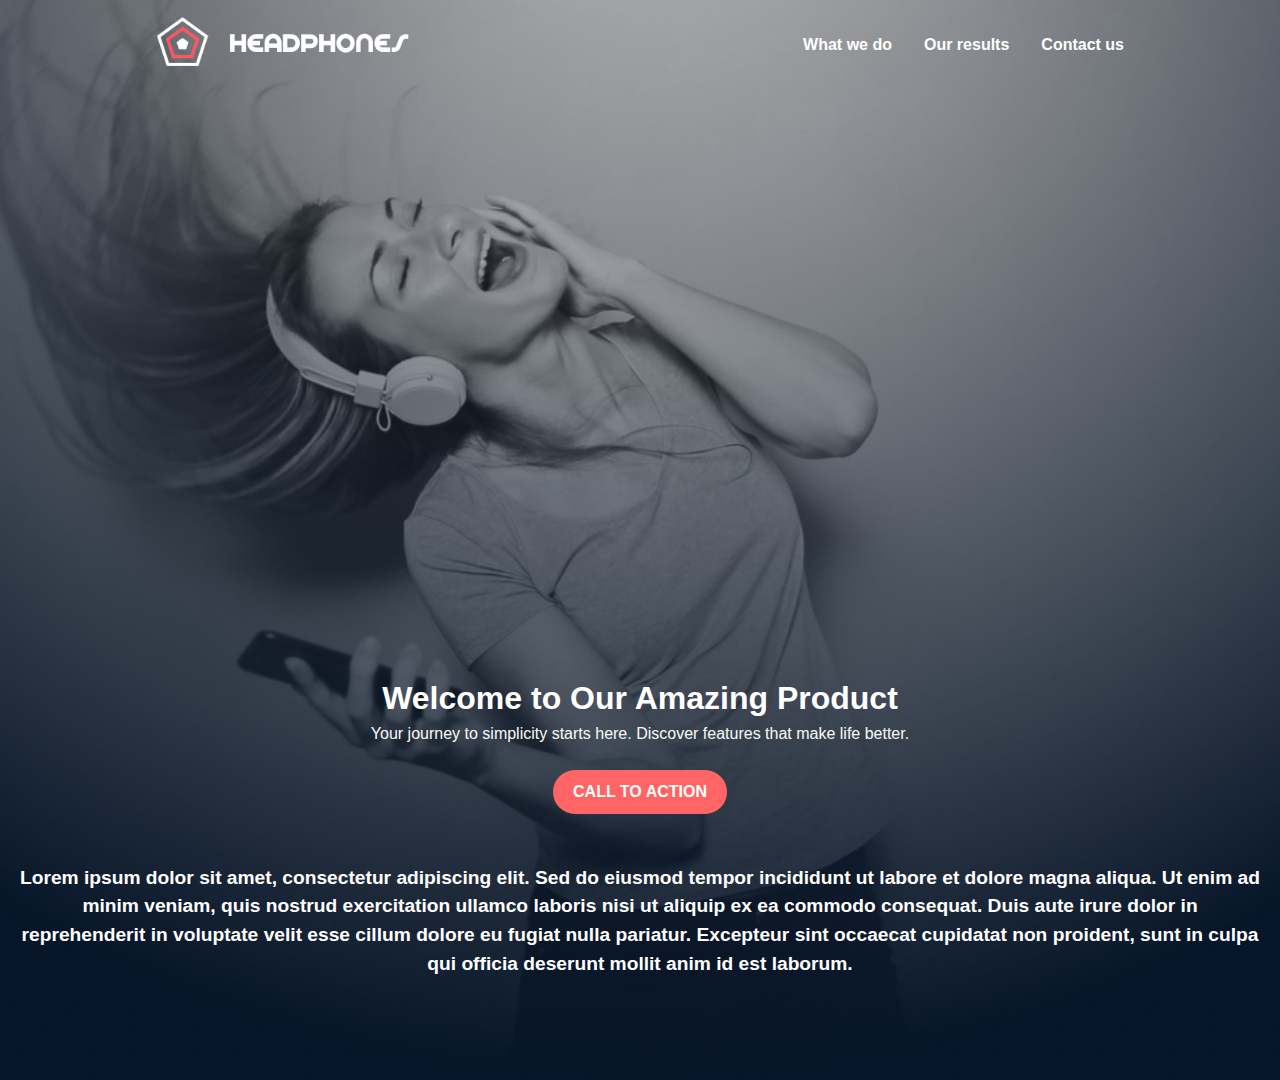
<file: headphones/0-index.html>
<!DOCTYPE html>
<html lang="en">
<head>
    <meta charset="UTF-8">
    <meta name="viewport" content="width=device-width, initial-scale=1.0">
    <link rel="stylesheet" href="0-styles.css">
    <title>Document</title>
</head>
<body>
    <header class="site-header">
        <div class="container">
          <a href="#" class="logo">
            <img src="./assests/images/logo_headphones.png" alt="Logo">
          </a>
          <input type="checkbox" id="menu-toggle" class="menu-toggle">
          <label for="menu-toggle" class="menu-icon">&#9776;</label>
            <nav class="main-nav">
                <ul>
                <li><a href="#about">What we do</a></li>
                <li><a href="#result">Our results</a></li>
                <li><a href="#contact">Contact us</a></li>
                </ul>
            </nav>
        </div>
        <div class="header-content">
                <h3>Welcome to Our Amazing Product</h3>
                <p>Your journey to simplicity starts here. Discover features that make life better.</p>
            </br>
            <a href="#get-started" class="cta-button">CALL TO ACTION</a>
         </br>
            <h4>Lorem ipsum dolor sit amet, consectetur adipiscing elit. 
                Sed do eiusmod tempor incididunt ut labore et dolore magna aliqua. 
                Ut enim ad minim veniam, quis nostrud exercitation ullamco laboris nisi ut aliquip ex ea commodo consequat. 
                Duis aute irure dolor in reprehenderit in voluptate velit esse cillum dolore eu fugiat nulla pariatur. 
                Excepteur sint occaecat cupidatat non proident, sunt in culpa qui officia deserunt mollit anim id est laborum.
            </h4>
        </div>   
    </header>

      
</body>
</html>
</file>
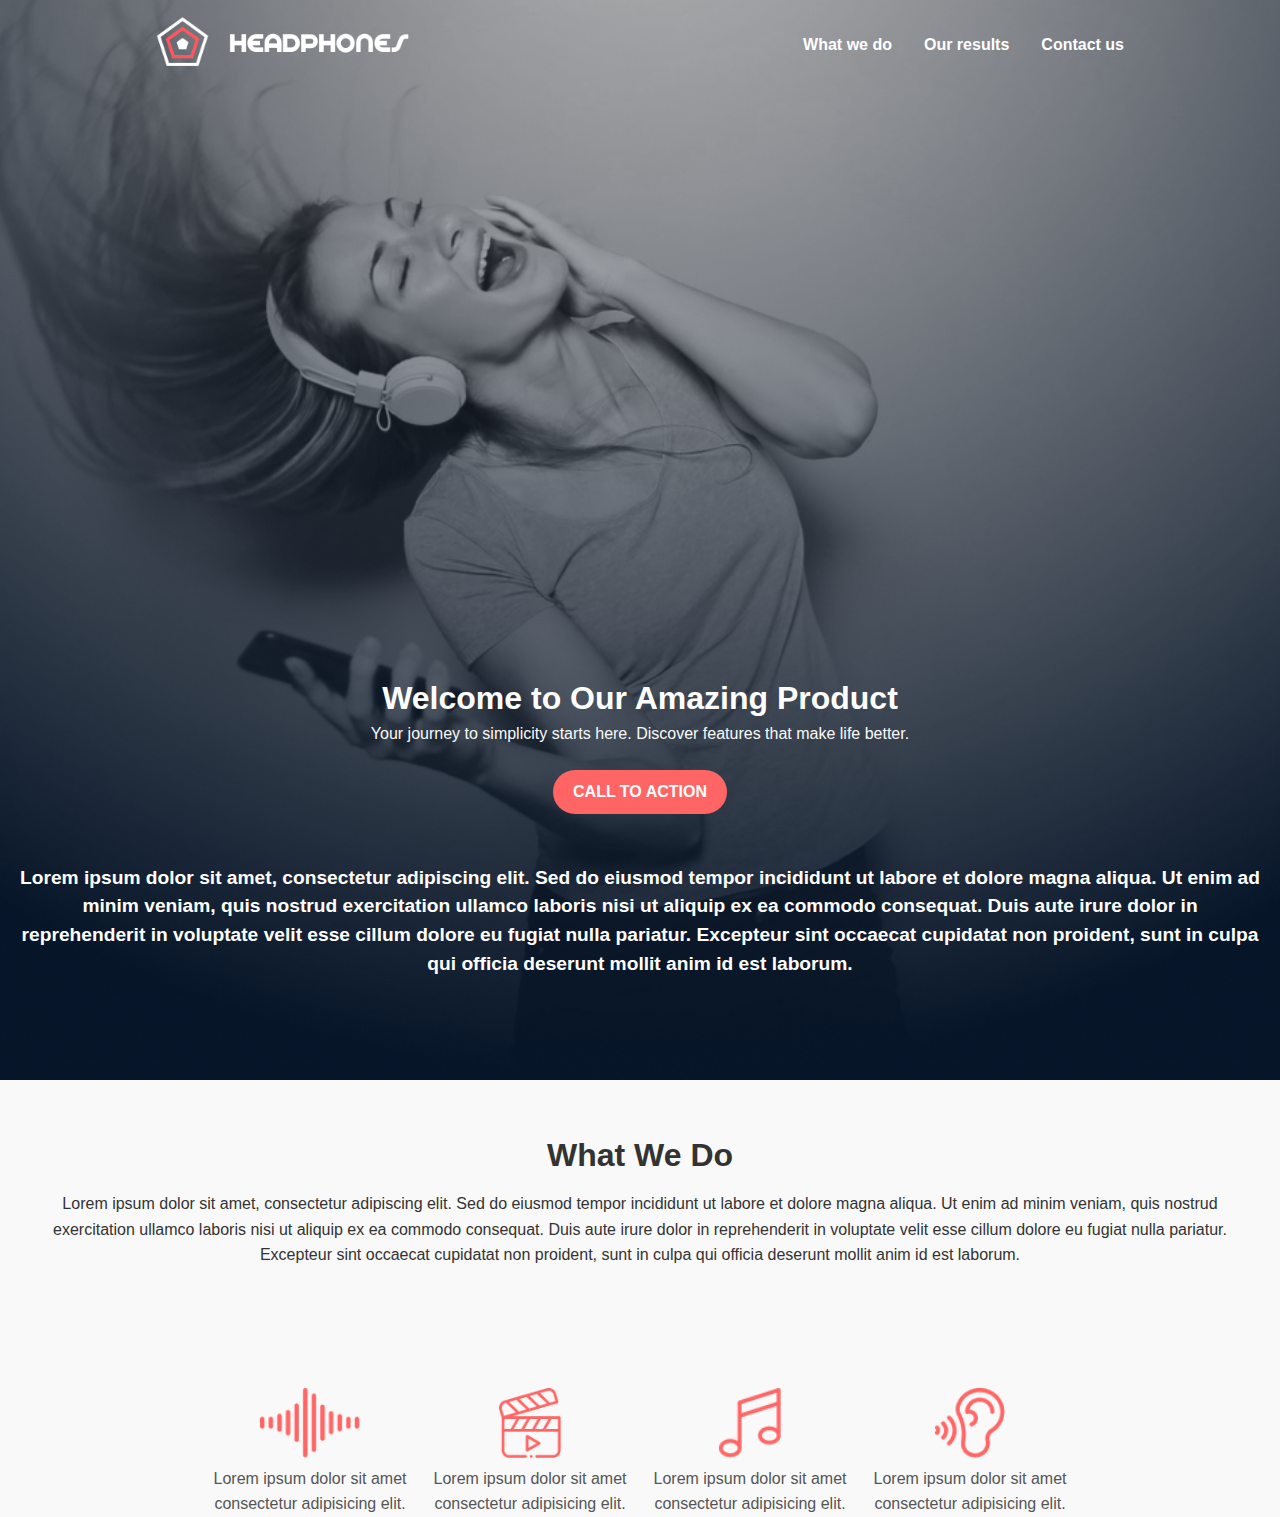
<file: headphones/1-index.html>
<!DOCTYPE html>
<html lang="en">
<head>
    <meta charset="UTF-8">
    <meta name="viewport" content="width=device-width, initial-scale=1.0">
    <link rel="stylesheet" href="1-styles.css">
    <title>Document</title>
</head>
<body>
    <header class="site-header">
        <div class="container">
          <a href="#" class="logo">
            <img src="./assests/images/logo_headphones.png" alt="Logo">
          </a>
          <input type="checkbox" id="menu-toggle" class="menu-toggle">
          <label for="menu-toggle" class="menu-icon">&#9776;</label>
            <nav class="main-nav">
                <ul>
                <li><a href="#about">What we do</a></li>
                <li><a href="#result">Our results</a></li>
                <li><a href="#contact">Contact us</a></li>
                </ul>
            </nav>
        </div>
        <div class="header-content">
                <h3>Welcome to Our Amazing Product</h3>
                <p>Your journey to simplicity starts here. Discover features that make life better.</p>
            </br>
            <a href="#get-started" class="cta-button">CALL TO ACTION</a>
         </br>
            <h4>Lorem ipsum dolor sit amet, consectetur adipiscing elit. 
                Sed do eiusmod tempor incididunt ut labore et dolore magna aliqua. 
                Ut enim ad minim veniam, quis nostrud exercitation ullamco laboris nisi ut aliquip ex ea commodo consequat. 
                Duis aute irure dolor in reprehenderit in voluptate velit esse cillum dolore eu fugiat nulla pariatur. 
                Excepteur sint occaecat cupidatat non proident, sunt in culpa qui officia deserunt mollit anim id est laborum.
            </h4>
        </div>   
    </header>

    <main>
        <section class="what-we-do">
            <h2>What We Do</h2>
            <p>
                Lorem ipsum dolor sit amet, consectetur adipiscing elit. 
                Sed do eiusmod tempor incididunt ut labore et dolore magna aliqua. 
                Ut enim ad minim veniam, quis nostrud exercitation ullamco laboris nisi ut aliquip ex ea commodo consequat. 
                Duis aute irure dolor in reprehenderit in voluptate velit esse cillum dolore eu fugiat nulla pariatur. 
                Excepteur sint occaecat cupidatat non proident, sunt in culpa qui officia deserunt mollit anim id est laborum.
            </p>
            <div class="what-we-do-content">
                    <div class="section2">
                        <img src="./assests/images/sound-frecuency.png" alt="sound">
                        <p> Lorem ipsum dolor sit amet consectetur adipisicing elit.</p>
                    </div>    
                    <div class="section2">
                        <img src="./assests/images/video.png" alt="video">
                        <p> Lorem ipsum dolor sit amet consectetur adipisicing elit.</p>
                    </div> 
                    <div class="section2">
                        <img src="./assests/images/music.png" alt="music">
                        <p> Lorem ipsum dolor sit amet consectetur adipisicing elit.</p>
                    </div> 
                    <div class="section2">
                        <img src="./assests/images/hearing.png" alt="hearing">
                        <p> Lorem ipsum dolor sit amet consectetur adipisicing elit.</p>
                    </div> 
            </div>
        </section>
    </main>
</body>
</html>
</file>
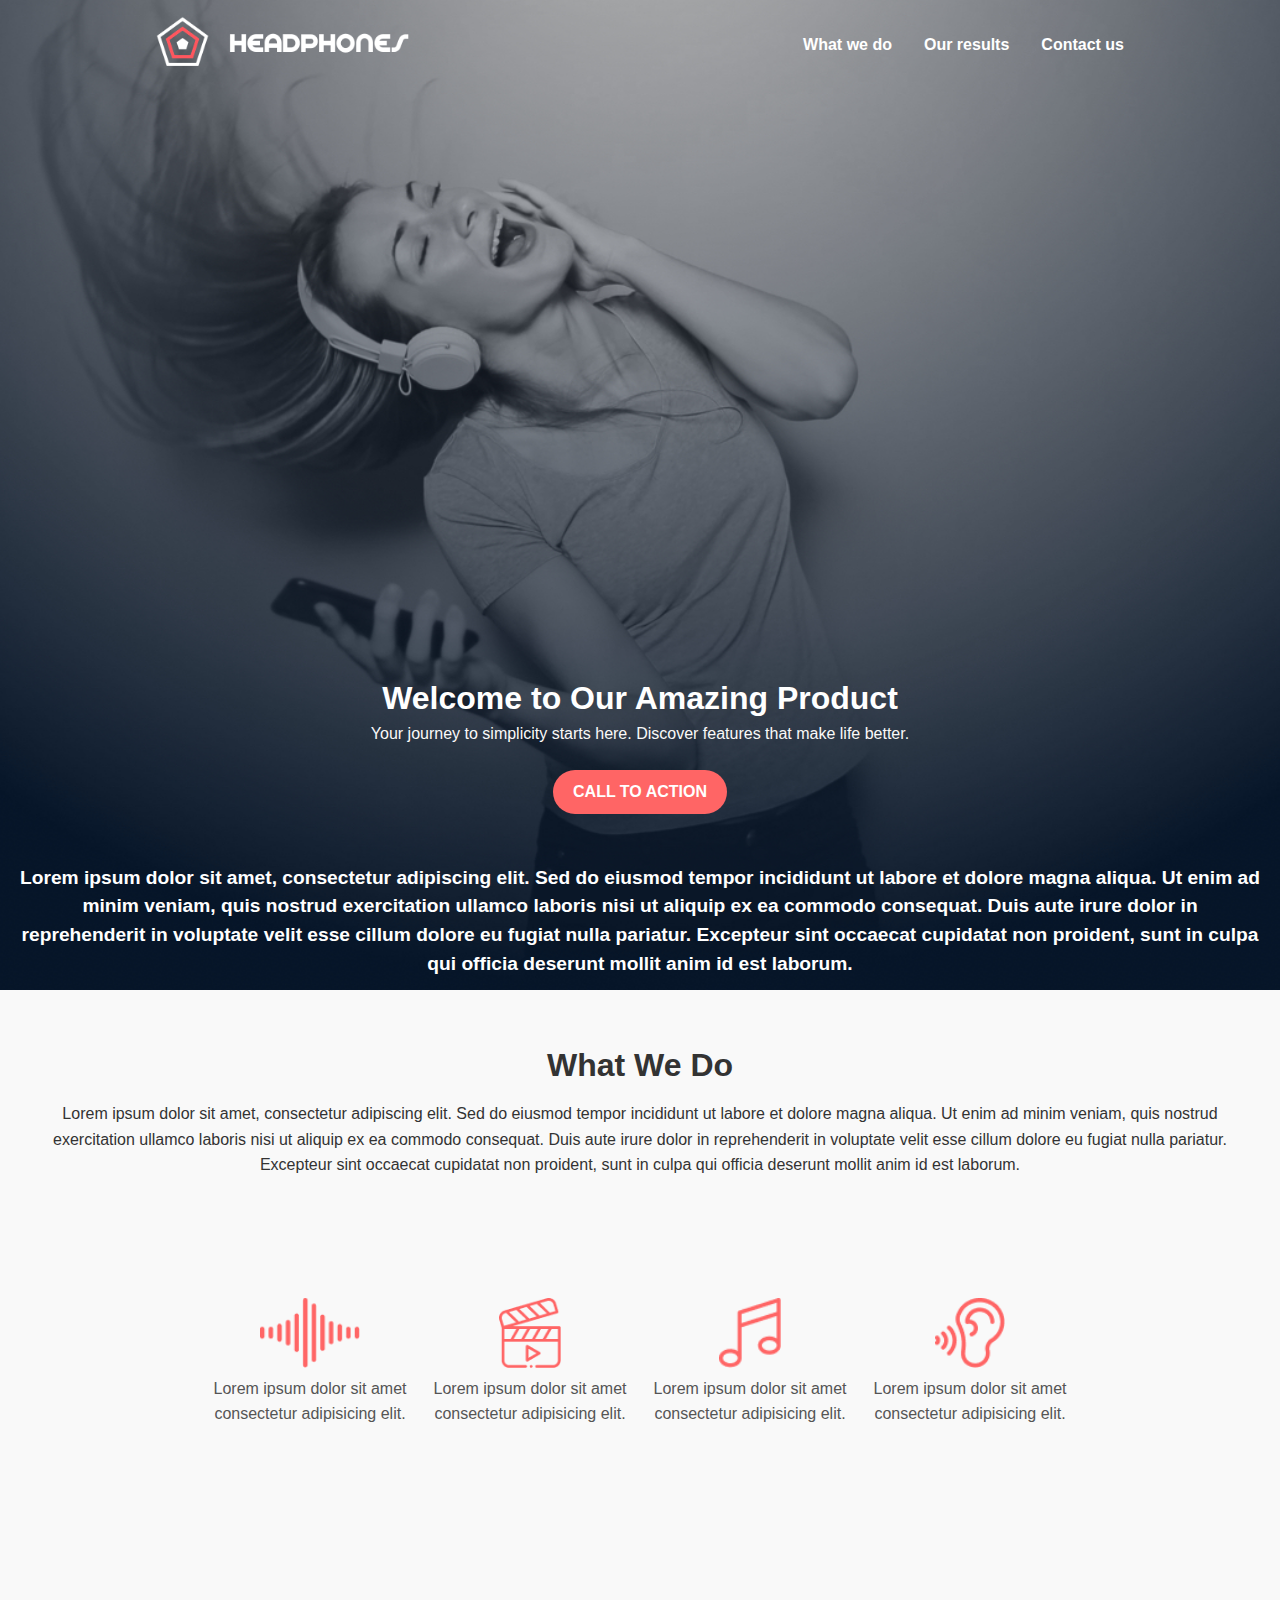
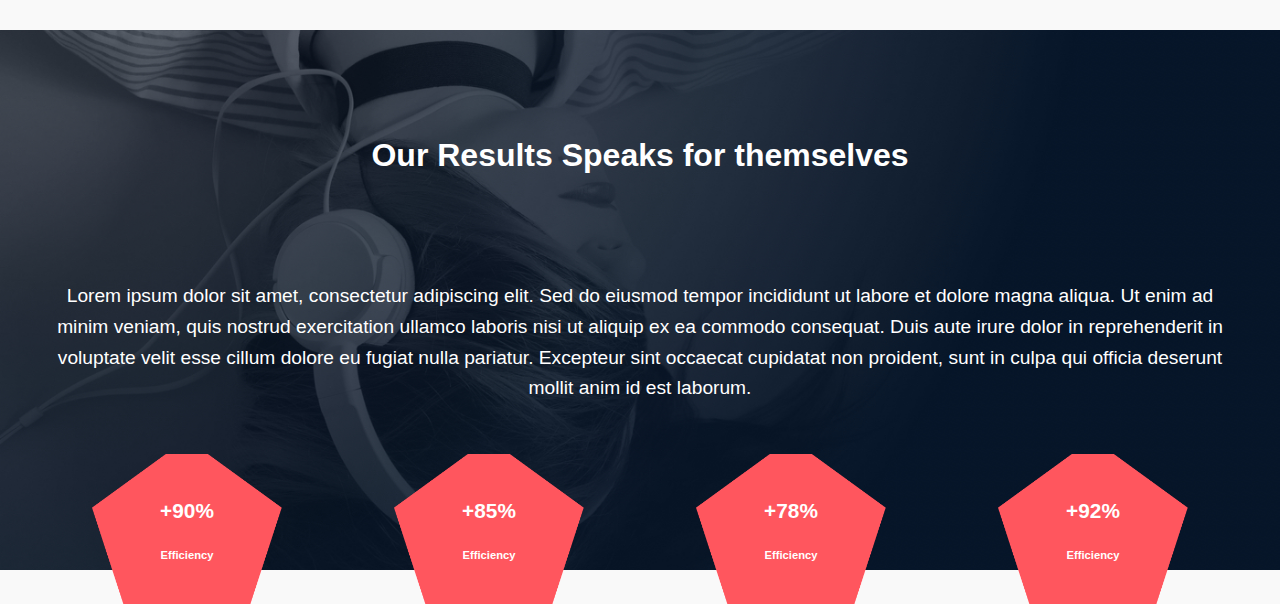
<file: headphones/2-index.html>
<!DOCTYPE html>
<html lang="en">
<head>
    <meta charset="UTF-8">
    <meta name="viewport" content="width=device-width, initial-scale=1.0">
    <link rel="stylesheet" href="2-styles.css"> 
    <title>Document</title>
</head>
<body>
    <header class="site-header">
        <div class="container">
          <a href="#" class="logo">
            <img src="./assests/images/logo_headphones.png" alt="Logo">
          </a>
          <input type="checkbox" id="menu-toggle" class="menu-toggle">
          <label for="menu-toggle" class="menu-icon">&#9776;</label>
            <nav class="main-nav">
                <ul>
                <li><a href="#about">What we do</a></li>
                <li><a href="#result">Our results</a></li>
                <li><a href="#contact">Contact us</a></li>
                </ul>
            </nav>
        </div>
        <div class="header-content">
                <h3>Welcome to Our Amazing Product</h3>
                <p>Your journey to simplicity starts here. Discover features that make life better.</p>
            </br>
            <a href="#get-started" class="cta-button">CALL TO ACTION</a>
         </br>
            <h4>Lorem ipsum dolor sit amet, consectetur adipiscing elit. 
                Sed do eiusmod tempor incididunt ut labore et dolore magna aliqua. 
                Ut enim ad minim veniam, quis nostrud exercitation ullamco laboris nisi ut aliquip ex ea commodo consequat. 
                Duis aute irure dolor in reprehenderit in voluptate velit esse cillum dolore eu fugiat nulla pariatur. 
                Excepteur sint occaecat cupidatat non proident, sunt in culpa qui officia deserunt mollit anim id est laborum.
            </h4>
        </div>   
    </header>

    <main>
      <section class="what-we-do">
        <h2>What We Do</h2>
        <p>
            Lorem ipsum dolor sit amet, consectetur adipiscing elit. 
            Sed do eiusmod tempor incididunt ut labore et dolore magna aliqua. 
            Ut enim ad minim veniam, quis nostrud exercitation ullamco laboris nisi ut aliquip ex ea commodo consequat. 
            Duis aute irure dolor in reprehenderit in voluptate velit esse cillum dolore eu fugiat nulla pariatur. 
            Excepteur sint occaecat cupidatat non proident, sunt in culpa qui officia deserunt mollit anim id est laborum.
        </p>
        <div class="what-we-do-content">
                <div class="section2">
                    <img src="./assests/images/sound-frecuency.png" alt="sound">
                    <p> Lorem ipsum dolor sit amet consectetur adipisicing elit.</p>
                </div>    
                <div class="section2">
                    <img src="./assests/images/video.png" alt="video">
                    <p> Lorem ipsum dolor sit amet consectetur adipisicing elit.</p>
                </div> 
                <div class="section2">
                    <img src="./assests/images/music.png" alt="music">
                    <p> Lorem ipsum dolor sit amet consectetur adipisicing elit.</p>
                </div> 
                <div class="section2">
                    <img src="./assests/images/hearing.png" alt="hearing">
                    <p> Lorem ipsum dolor sit amet consectetur adipisicing elit.</p>
                </div> 
        </div>
      </section>
        <section class="our-results">
            <div class="our-results-content">
                <h3 class="free">Our Results Speaks for themselves</h3>
                <p>Lorem ipsum dolor sit amet, consectetur adipiscing elit. 
                    Sed do eiusmod tempor incididunt ut labore et dolore magna aliqua. 
                    Ut enim ad minim veniam, quis nostrud exercitation ullamco laboris nisi ut aliquip ex ea commodo consequat. 
                    Duis aute irure dolor in reprehenderit in voluptate velit esse cillum dolore eu fugiat nulla pariatur. 
                    Excepteur sint occaecat cupidatat non proident, sunt in culpa qui officia deserunt mollit anim id est laborum.
                </p>
                <div class="pentagon-row">
                        <div class="pentagon">
                          <span>
                            <strong>+90%</strong>
                            <br>
                            Efficiency
                          </span>
                        </div>
                        <div class="pentagon">
                          <span>
                            <strong>+85%</strong>
                            <br>
                            Efficiency
                          </span>
                        </div>
                        <div class="pentagon">
                          <span>
                            <strong>+78%</strong>
                            <br>
                            Efficiency
                          </span>
                        </div>
                        <div class="pentagon">
                          <span>
                            <strong>+92%</strong>
                            <br>
                            Efficiency
                          </span>
                        </div>
                </div>
            </div>
        </section>
    </main>
</body>
</html>
</file>
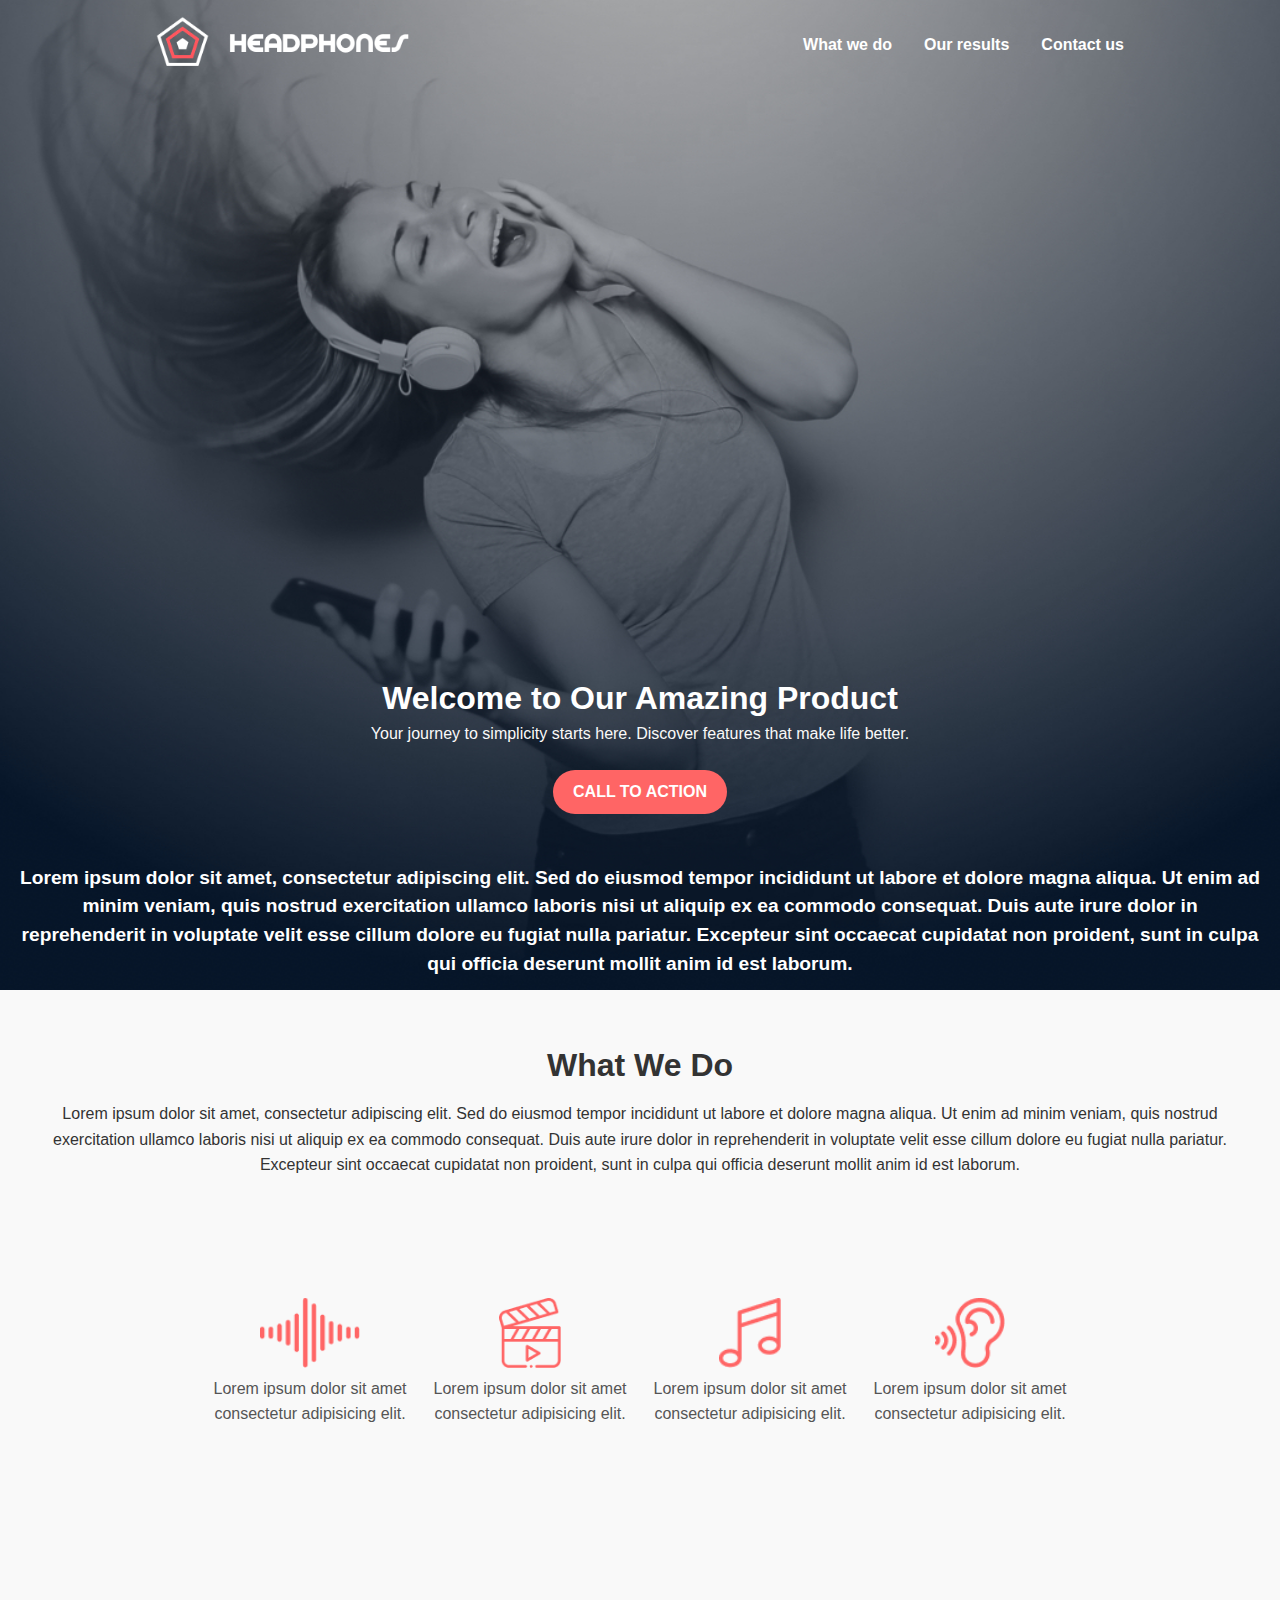
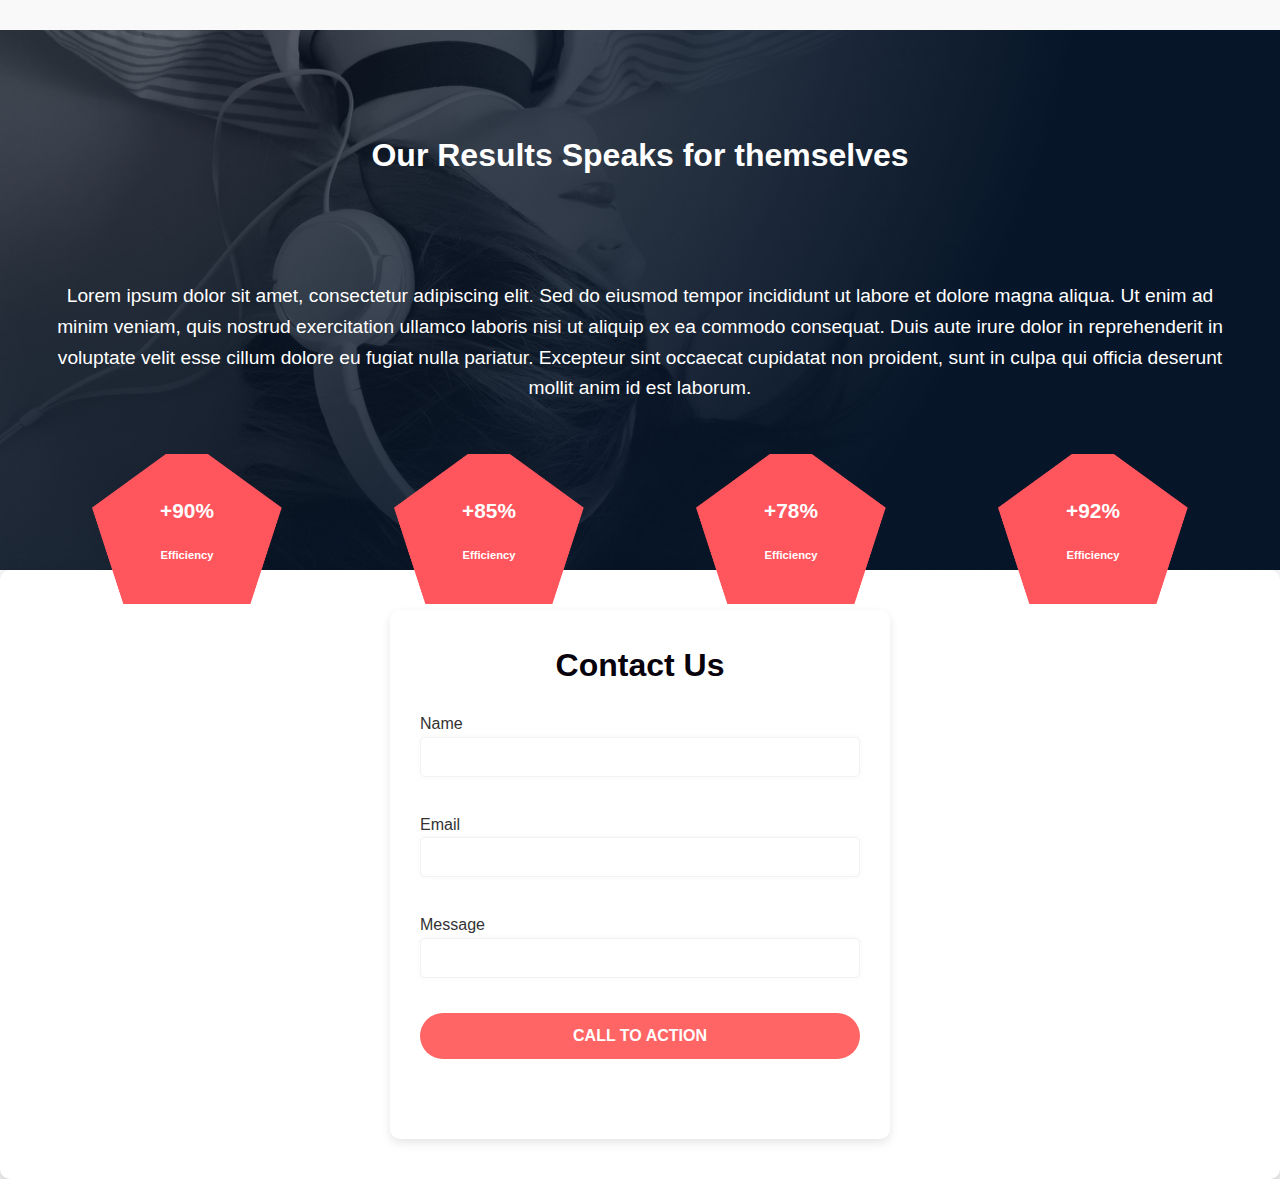
<file: headphones/3-index.html>
<!DOCTYPE html>
<html lang="en">
<head>
    <meta charset="UTF-8">
    <meta name="viewport" content="width=device-width, initial-scale=1.0">
    <link rel="stylesheet" href="3-styles.css"> 
    <title>Document</title>
</head>
<body>
    <header class="site-header">
        <div class="container">
          <a href="#" class="logo">
            <img src="./assests/images/logo_headphones.png" alt="Logo">
          </a>
          <input type="checkbox" id="menu-toggle" class="menu-toggle">
          <label for="menu-toggle" class="menu-icon">&#9776;</label>
            <nav class="main-nav">
                <ul>
                <li><a href="#about">What we do</a></li>
                <li><a href="#result">Our results</a></li>
                <li><a href="#contact">Contact us</a></li>
                </ul>
            </nav>
        </div>
        <div class="header-content">
                <h3>Welcome to Our Amazing Product</h3>
                <p>Your journey to simplicity starts here. Discover features that make life better.</p>
            </br>
            <a href="#get-started" class="cta-button">CALL TO ACTION</a>
         </br>
            <h4>Lorem ipsum dolor sit amet, consectetur adipiscing elit. 
                Sed do eiusmod tempor incididunt ut labore et dolore magna aliqua. 
                Ut enim ad minim veniam, quis nostrud exercitation ullamco laboris nisi ut aliquip ex ea commodo consequat. 
                Duis aute irure dolor in reprehenderit in voluptate velit esse cillum dolore eu fugiat nulla pariatur. 
                Excepteur sint occaecat cupidatat non proident, sunt in culpa qui officia deserunt mollit anim id est laborum.
            </h4>
        </div>   
    </header>

    <main>
      <section class="what-we-do">
        <h2>What We Do</h2>
        <p>
            Lorem ipsum dolor sit amet, consectetur adipiscing elit. 
            Sed do eiusmod tempor incididunt ut labore et dolore magna aliqua. 
            Ut enim ad minim veniam, quis nostrud exercitation ullamco laboris nisi ut aliquip ex ea commodo consequat. 
            Duis aute irure dolor in reprehenderit in voluptate velit esse cillum dolore eu fugiat nulla pariatur. 
            Excepteur sint occaecat cupidatat non proident, sunt in culpa qui officia deserunt mollit anim id est laborum.
        </p>
        <div class="what-we-do-content">
                <div class="section2">
                    <img src="./assests/images/sound-frecuency.png" alt="sound">
                    <p> Lorem ipsum dolor sit amet consectetur adipisicing elit.</p>
                </div>    
                <div class="section2">
                    <img src="./assests/images/video.png" alt="video">
                    <p> Lorem ipsum dolor sit amet consectetur adipisicing elit.</p>
                </div> 
                <div class="section2">
                    <img src="./assests/images/music.png" alt="music">
                    <p> Lorem ipsum dolor sit amet consectetur adipisicing elit.</p>
                </div> 
                <div class="section2">
                    <img src="./assests/images/hearing.png" alt="hearing">
                    <p> Lorem ipsum dolor sit amet consectetur adipisicing elit.</p>
                </div> 
        </div>
      </section>
        <section class="our-results">
            <div class="our-results-content">
                <h3 class="free">Our Results Speaks for themselves</h3>
                <p>Lorem ipsum dolor sit amet, consectetur adipiscing elit. 
                    Sed do eiusmod tempor incididunt ut labore et dolore magna aliqua. 
                    Ut enim ad minim veniam, quis nostrud exercitation ullamco laboris nisi ut aliquip ex ea commodo consequat. 
                    Duis aute irure dolor in reprehenderit in voluptate velit esse cillum dolore eu fugiat nulla pariatur. 
                    Excepteur sint occaecat cupidatat non proident, sunt in culpa qui officia deserunt mollit anim id est laborum.
                </p>
                <div class="pentagon-row">
                        <div class="pentagon">
                          <span>
                            <strong>+90%</strong>
                            <br>
                            Efficiency
                          </span>
                        </div>
                        <div class="pentagon">
                          <span>
                            <strong>+85%</strong>
                            <br>
                            Efficiency
                          </span>
                        </div>
                        <div class="pentagon">
                          <span>
                            <strong>+78%</strong>
                            <br>
                            Efficiency
                          </span>
                        </div>
                        <div class="pentagon">
                          <span>
                            <strong>+92%</strong>
                            <br>
                            Efficiency
                          </span>
                        </div>
                </div>
            </div>
        </section>
    </main>
    <section class="contact-section">
      <div class="contact-section2">
        <h2>Contact Us</h2>
        <form class="contact-form">
          <div class="form-group">
            <label for="name">Name</label>
            <input type="text" id="name" name="name" required>
          </div>
    
          <div class="form-group">
            <label for="email">Email</label>
            <input type="email" id="email" name="email" required>
          </div>
    
          <div class="form-group">
            <label for="message">Message</label>
            <input type="message" id="message" name="message" required>
          </div>
    
          <a href="#get-started" class="cta-button">CALL TO ACTION</a>
        </form>
      </div>
      </section>
</body>
</html>
</file>
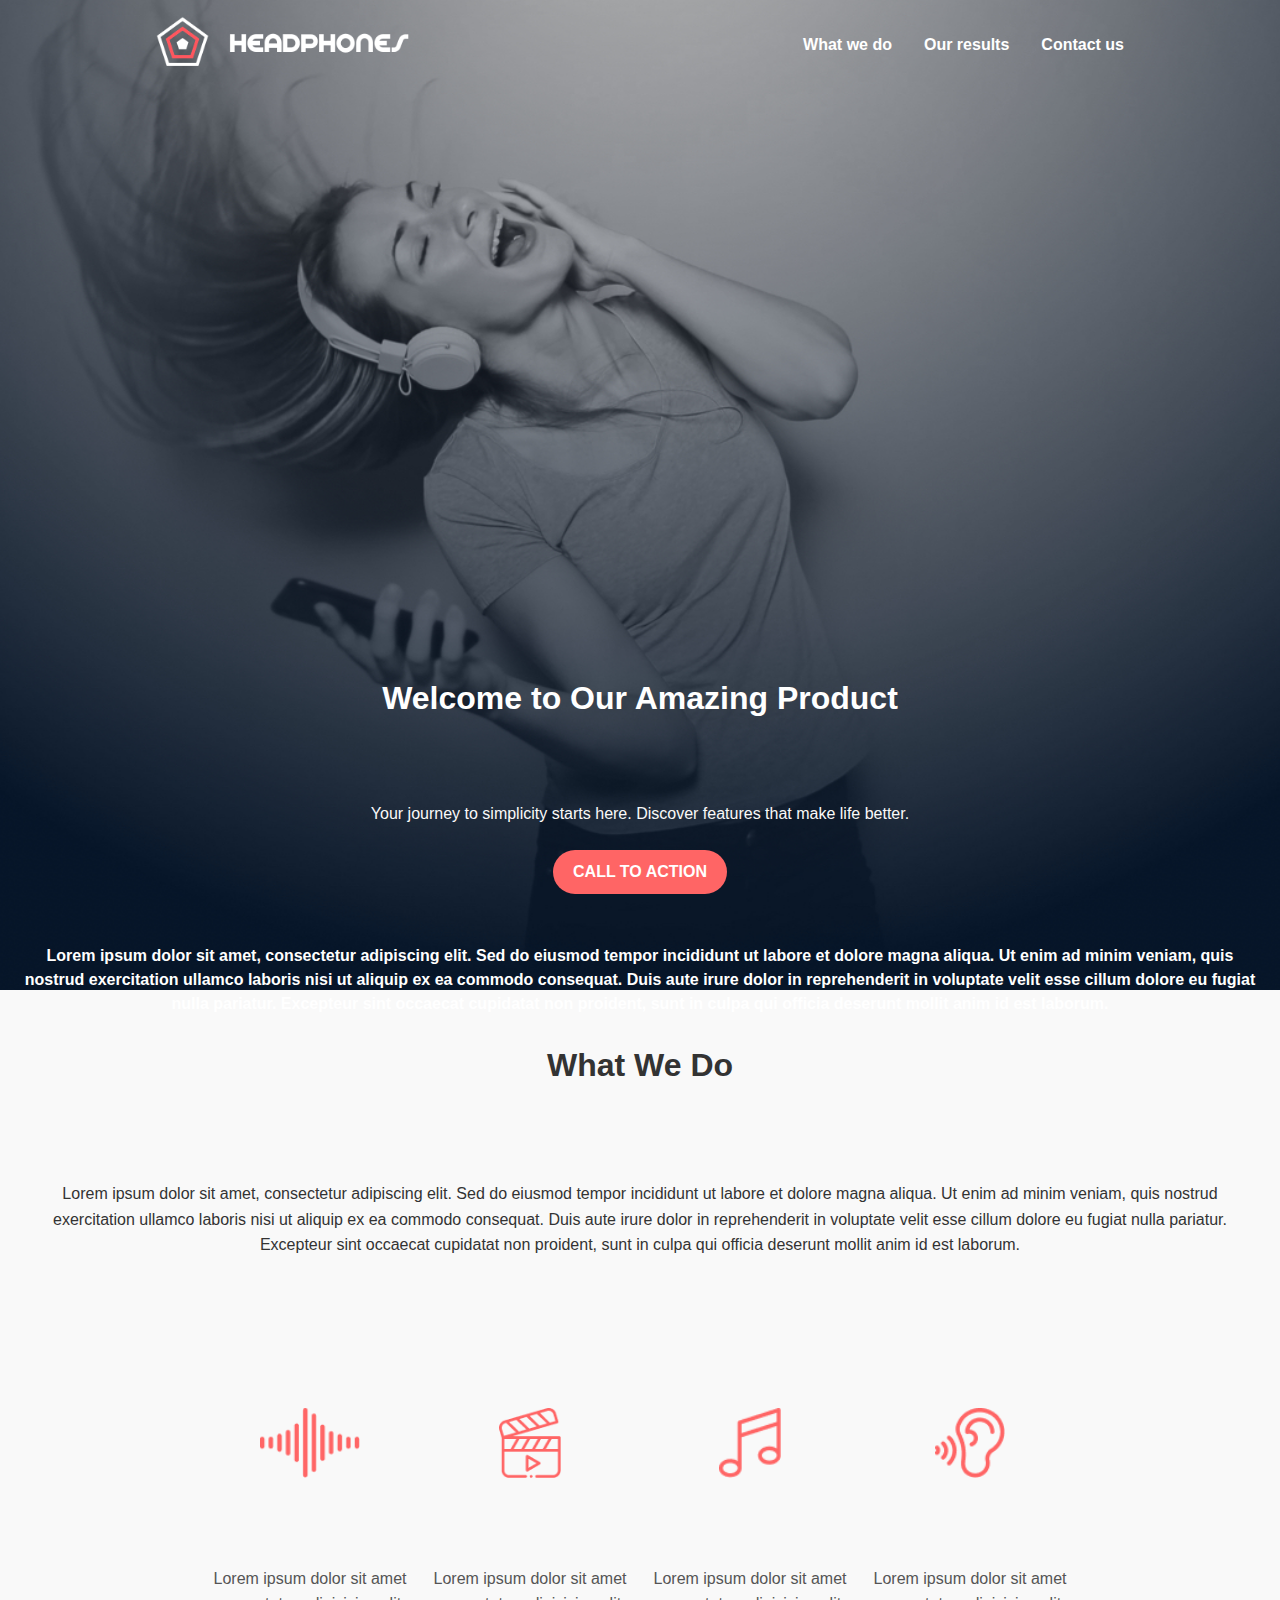
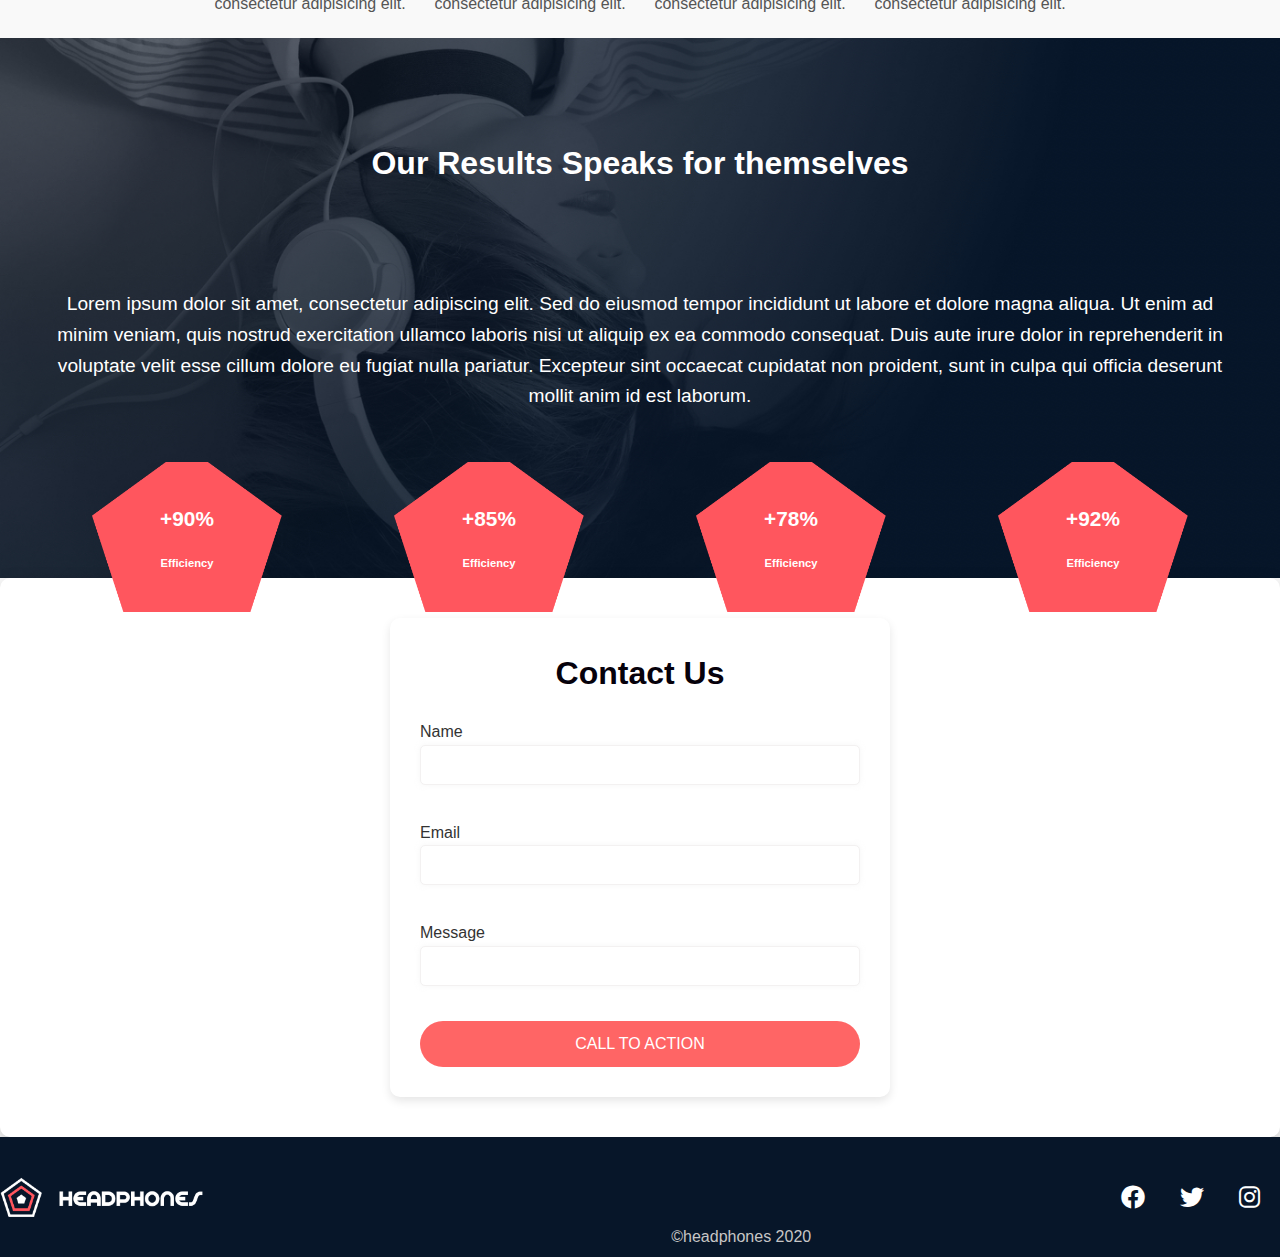
<file: headphones/4-index.html>
<!DOCTYPE html>
<html lang="en">
<head>
    <meta charset="UTF-8">
    <meta name="viewport" content="width=device-width, initial-scale=1.0">
    <link rel="stylesheet" href="4-styles.css"> 
    <link rel="stylesheet" href="https://cdnjs.cloudflare.com/ajax/libs/font-awesome/6.0.0-beta3/css/all.min.css">
    <title>Document</title>
</head>
<body>
    <header class="site-header">
        <div class="container">
          <a href="#" class="logo">
            <img src="./assests/images/logo_headphones.png" alt="Logo">
          </a>
          <input type="checkbox" id="menu-toggle" class="menu-toggle">
          <label for="menu-toggle" class="menu-icon">&#9776;</label>
            <nav class="main-nav">
                <ul>
                <li><a href="#about">What we do</a></li>
                <li><a href="#result">Our results</a></li>
                <li><a href="#contact">Contact us</a></li>
                </ul>
            </nav>
        </div>
        <div class="header-content">
                <h3>Welcome to Our Amazing Product</h3>
                <p>Your journey to simplicity starts here. Discover features that make life better.</p>
            </br>
            <a href="#get-started" class="cta-button">CALL TO ACTION</a>
         </br>
            <h4>Lorem ipsum dolor sit amet, consectetur adipiscing elit. 
                Sed do eiusmod tempor incididunt ut labore et dolore magna aliqua. 
                Ut enim ad minim veniam, quis nostrud exercitation ullamco laboris nisi ut aliquip ex ea commodo consequat. 
                Duis aute irure dolor in reprehenderit in voluptate velit esse cillum dolore eu fugiat nulla pariatur. 
                Excepteur sint occaecat cupidatat non proident, sunt in culpa qui officia deserunt mollit anim id est laborum.
            </h4>
        </div>   
    </header>

    <main>
        <section class="what-we-do">
            <h2>What We Do</h2>
            <p>
                Lorem ipsum dolor sit amet, consectetur adipiscing elit. 
                Sed do eiusmod tempor incididunt ut labore et dolore magna aliqua. 
                Ut enim ad minim veniam, quis nostrud exercitation ullamco laboris nisi ut aliquip ex ea commodo consequat. 
                Duis aute irure dolor in reprehenderit in voluptate velit esse cillum dolore eu fugiat nulla pariatur. 
                Excepteur sint occaecat cupidatat non proident, sunt in culpa qui officia deserunt mollit anim id est laborum.
            </p>
            <div class="what-we-do-content">
                    <div class="section2">
                        <img src="./assests/images/sound-frecuency.png" alt="sound">
                        <p> Lorem ipsum dolor sit amet consectetur adipisicing elit.</p>
                    </div>    
                    <div class="section2">
                        <img src="./assests/images/video.png" alt="video">
                        <p> Lorem ipsum dolor sit amet consectetur adipisicing elit.</p>
                    </div> 
                    <div class="section2">
                        <img src="./assests/images/music.png" alt="music">
                        <p> Lorem ipsum dolor sit amet consectetur adipisicing elit.</p>
                    </div> 
                    <div class="section2">
                        <img src="./assests/images/hearing.png" alt="hearing">
                        <p> Lorem ipsum dolor sit amet consectetur adipisicing elit.</p>
                    </div> 
            </div>
        </section>
        <section class="our-results">
            <div class="our-results-content">
                <h3 class="free">Our Results Speaks for themselves</h3>
                <p>Lorem ipsum dolor sit amet, consectetur adipiscing elit. 
                    Sed do eiusmod tempor incididunt ut labore et dolore magna aliqua. 
                    Ut enim ad minim veniam, quis nostrud exercitation ullamco laboris nisi ut aliquip ex ea commodo consequat. 
                    Duis aute irure dolor in reprehenderit in voluptate velit esse cillum dolore eu fugiat nulla pariatur. 
                    Excepteur sint occaecat cupidatat non proident, sunt in culpa qui officia deserunt mollit anim id est laborum.
                </p>
                <div class="pentagon-row">
                        <div class="pentagon">
                          <span>
                            <strong>+90%</strong>
                            <br>
                            Efficiency
                          </span>
                        </div>
                        <div class="pentagon">
                          <span>
                            <strong>+85%</strong>
                            <br>
                            Efficiency
                          </span>
                        </div>
                        <div class="pentagon">
                          <span>
                            <strong>+78%</strong>
                            <br>
                            Efficiency
                          </span>
                        </div>
                        <div class="pentagon">
                          <span>
                            <strong>+92%</strong>
                            <br>
                            Efficiency
                          </span>
                        </div>
                </div>
            </div>
        </section>
        <section class="contact-section">
            <div class="contact-section2">
                <h2>Contact Us</h2>
                <form class="contact-form">
                    <div class="form-group">
                        <label for="name">Name</label>
                        <input type="text" id="name" name="name" required>
                    </div>
                
                    <div class="form-group">
                        <label for="email">Email</label>
                        <input type="email" id="email" name="email" required>
                    </div>
                
                    <div class="form-group">
                        <label for="message">Message</label>
                        <input type="message" id="message" name="message" required>
                    </div>
                
                    <a href="#get-started" class="button">CALL TO ACTION</a>
                </form>
            </div>
        </section>
    </main>
    
    <footer>
        <section class="foot">
            <div class="me">
                <img src="./assests/images/logo_headphones.png" alt="logo">
            </div>    
                <div class="social-media">
                    <i class="fa-brands fa-facebook"></i>
                    <i class="fa-brands fa-twitter"></i>
                    <i class="fa-brands fa-instagram"></i>
                </div>
                <p>©headphones 2020</p>
            </div>
        </section>
    </footer>
</body>
</html>
</file>
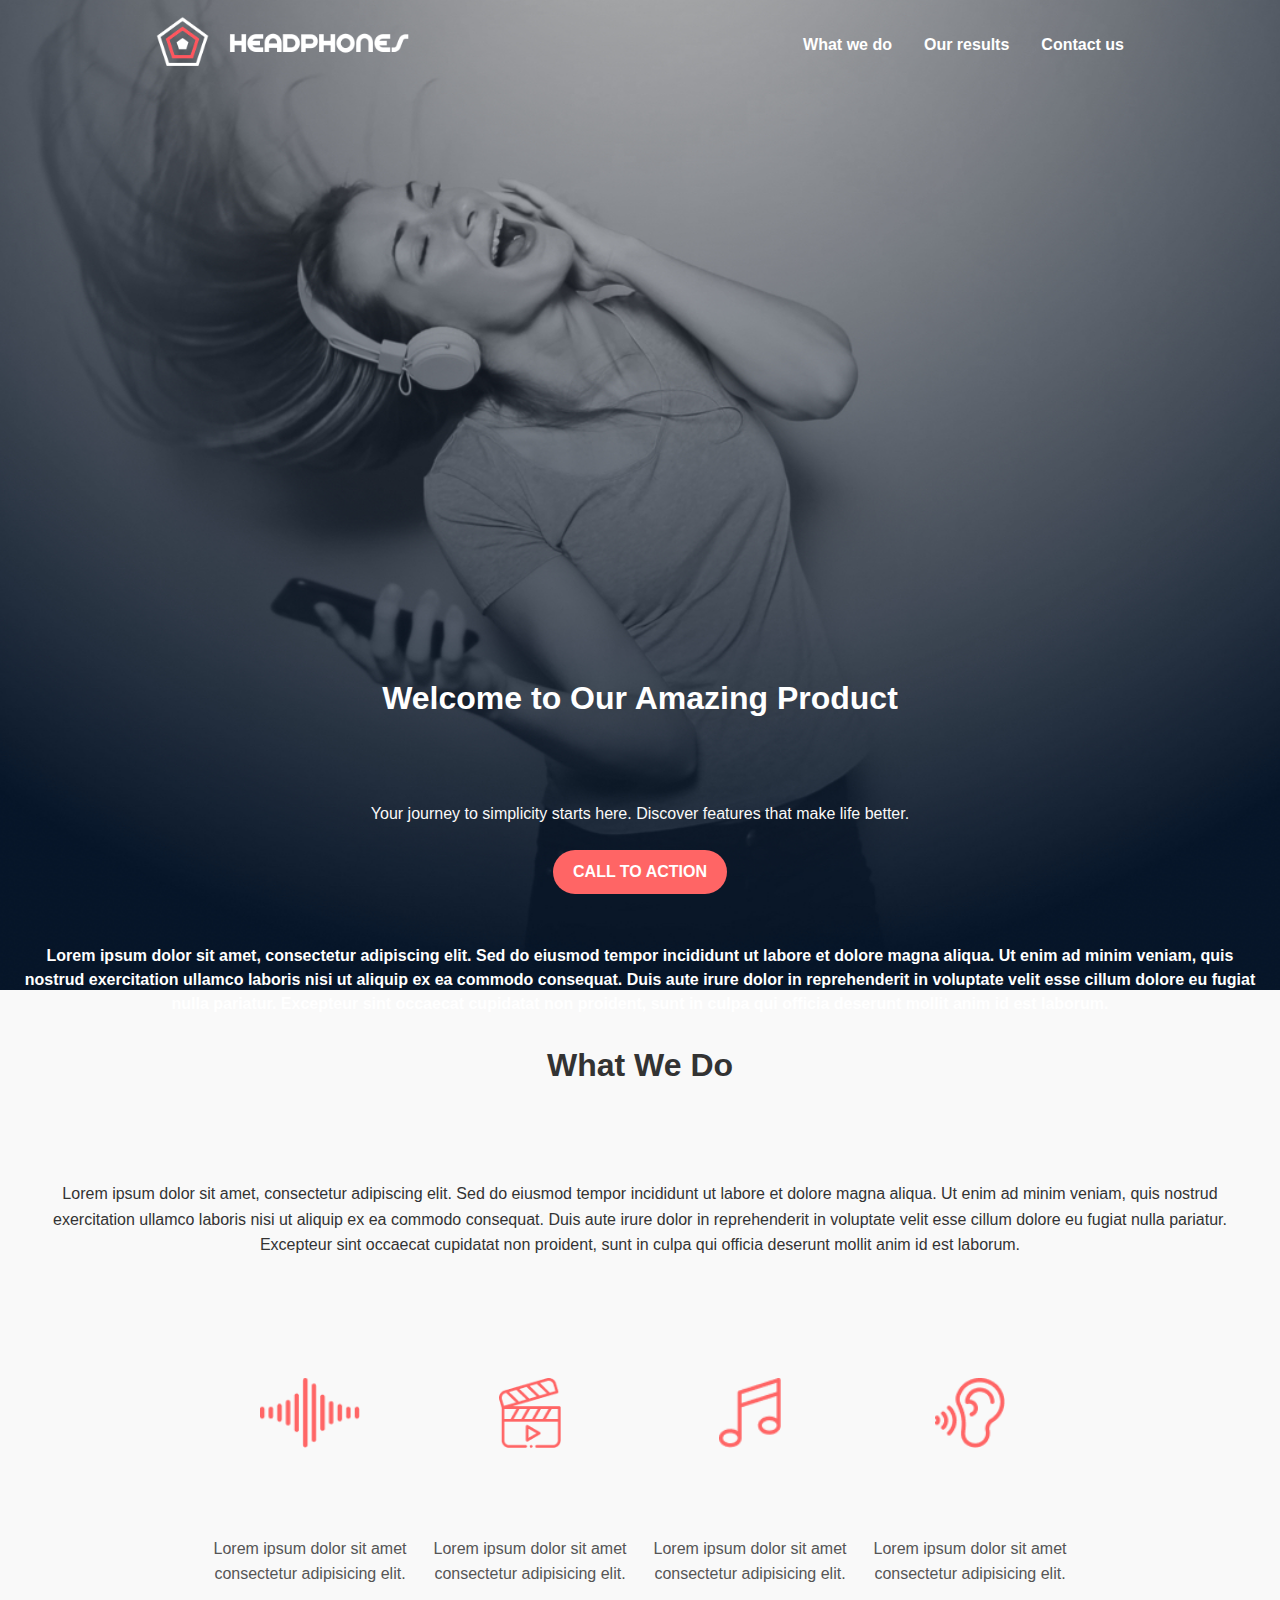
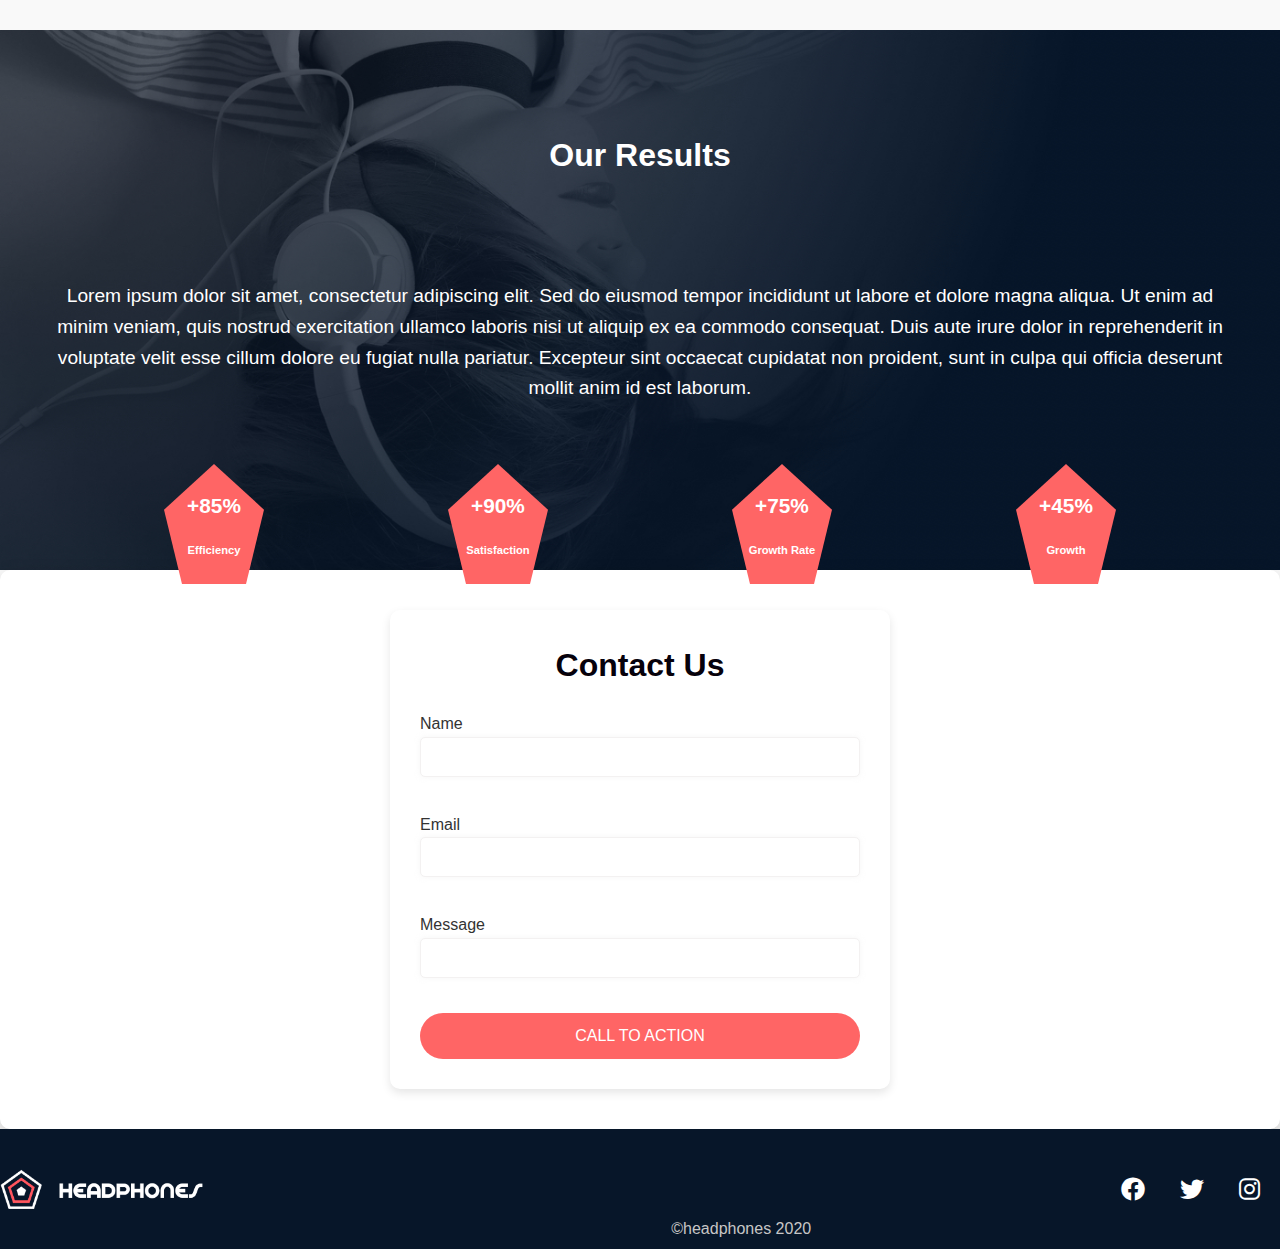
<file: headphones/6-index.html>
<!DOCTYPE html>
<html lang="en">
<head>
    <meta charset="UTF-8">
    <meta name="viewport" content="width=device-width, initial-scale=1.0">
    <link rel="stylesheet" href="6-styles.css"> 
    <link rel="stylesheet" href="https://cdnjs.cloudflare.com/ajax/libs/font-awesome/6.0.0-beta3/css/all.min.css">
    <title>Document</title>
</head>
<body>
    <header class="site-header">
        <div class="container">
          <a href="#" class="logo">
            <img src="./assests/images/logo_headphones.png" alt="Logo">
          </a>
          <input type="checkbox" id="menu-toggle" class="menu-toggle">
          <label for="menu-toggle" class="menu-icon">&#9776;</label>
            <nav class="main-nav">
                <ul>
                <li><a href="#about">What we do</a></li>
                <li><a href="#result">Our results</a></li>
                <li><a href="#contact">Contact us</a></li>
                </ul>
            </nav>
        </div>
        <div class="header-content">
                <h3>Welcome to Our Amazing Product</h3>
                <p>Your journey to simplicity starts here. Discover features that make life better.</p>
            </br>
            <a href="#get-started" class="cta-button">CALL TO ACTION</a>
         </br>
            <h4>Lorem ipsum dolor sit amet, consectetur adipiscing elit. 
                Sed do eiusmod tempor incididunt ut labore et dolore magna aliqua. 
                Ut enim ad minim veniam, quis nostrud exercitation ullamco laboris nisi ut aliquip ex ea commodo consequat. 
                Duis aute irure dolor in reprehenderit in voluptate velit esse cillum dolore eu fugiat nulla pariatur. 
                Excepteur sint occaecat cupidatat non proident, sunt in culpa qui officia deserunt mollit anim id est laborum.
            </h4>
        </div>   
    </header>

    <main>
        <section class="what-we-do">
            <h2>What We Do</h2>
            <p>
                Lorem ipsum dolor sit amet, consectetur adipiscing elit. 
                Sed do eiusmod tempor incididunt ut labore et dolore magna aliqua. 
                Ut enim ad minim veniam, quis nostrud exercitation ullamco laboris nisi ut aliquip ex ea commodo consequat. 
                Duis aute irure dolor in reprehenderit in voluptate velit esse cillum dolore eu fugiat nulla pariatur. 
                Excepteur sint occaecat cupidatat non proident, sunt in culpa qui officia deserunt mollit anim id est laborum.
            </p>
            <div class="what-we-do-content">
                    <div class="section2">
                        <img src="./assests/images/sound-frecuency.png" alt="sound">
                        <p> Lorem ipsum dolor sit amet consectetur adipisicing elit.</p>
                    </div>    
                    <div class="section2">
                        <img src="./assests/images/video.png" alt="video">
                        <p> Lorem ipsum dolor sit amet consectetur adipisicing elit.</p>
                    </div> 
                    <div class="section2">
                        <img src="./assests/images/music.png" alt="music">
                        <p> Lorem ipsum dolor sit amet consectetur adipisicing elit.</p>
                    </div> 
                    <div class="section2">
                        <img src="./assests/images/hearing.png" alt="hearing">
                        <p> Lorem ipsum dolor sit amet consectetur adipisicing elit.</p>
                    </div> 
            </div>
        </section>
        <section class="our-results">
            <div class="our-results-content">
              <h3>Our Results</h3>
              <p>Lorem ipsum dolor sit amet, consectetur adipiscing elit. 
                Sed do eiusmod tempor incididunt ut labore et dolore magna aliqua. 
                Ut enim ad minim veniam, quis nostrud exercitation ullamco laboris nisi ut aliquip ex ea commodo consequat. 
                Duis aute irure dolor in reprehenderit in voluptate velit esse cillum dolore eu fugiat nulla pariatur. 
                Excepteur sint occaecat cupidatat non proident, sunt in culpa qui officia deserunt mollit anim id est laborum.
                </p>
            </div>
            <div class="pentagon-row">
                <div class="pentagon">
                    <span>
                    <strong>+85%</strong><br>Efficiency
                    </span>
                </div>
                <div class="pentagon">
                    <span>
                    <strong>+90%</strong><br>Satisfaction
                    </span>
                </div>
                <div class="pentagon">
                    <span>
                    <strong>+75%</strong><br>Growth Rate
                    </span>
                </div>
                <div class="pentagon">
                    <span>
                    <strong>+45%</strong><br>Growth 
                    </span>
                </div>
            </div>
          </section>
        <section class="contact-section">
            <div class="contact-section2">
                <h2>Contact Us</h2>
                <form class="contact-form">
                    <div class="form-group">
                        <label for="name">Name</label>
                        <input type="text" id="name" name="name" required>
                    </div>
                
                    <div class="form-group">
                        <label for="email">Email</label>
                        <input type="email" id="email" name="email" required>
                    </div>
                
                    <div class="form-group">
                        <label for="message">Message</label>
                        <input type="message" id="message" name="message" required>
                    </div>
                
                    <a href="#get-started" class="button">CALL TO ACTION</a>
                </form>
            </div>
        </section>
    </main>
    
    <footer>
        <section class="foot">
            <div class="me">
                <img src="./assests/images/logo_headphones.png" alt="logo">
            </div>    
                <div class="social-media">
                    <i class="fa-brands fa-facebook"></i>
                    <i class="fa-brands fa-twitter"></i>
                    <i class="fa-brands fa-instagram"></i>
                </div>
                <p>©headphones 2020</p>
            </div>
        </section>
    </footer>
</body>
</html>
</file>
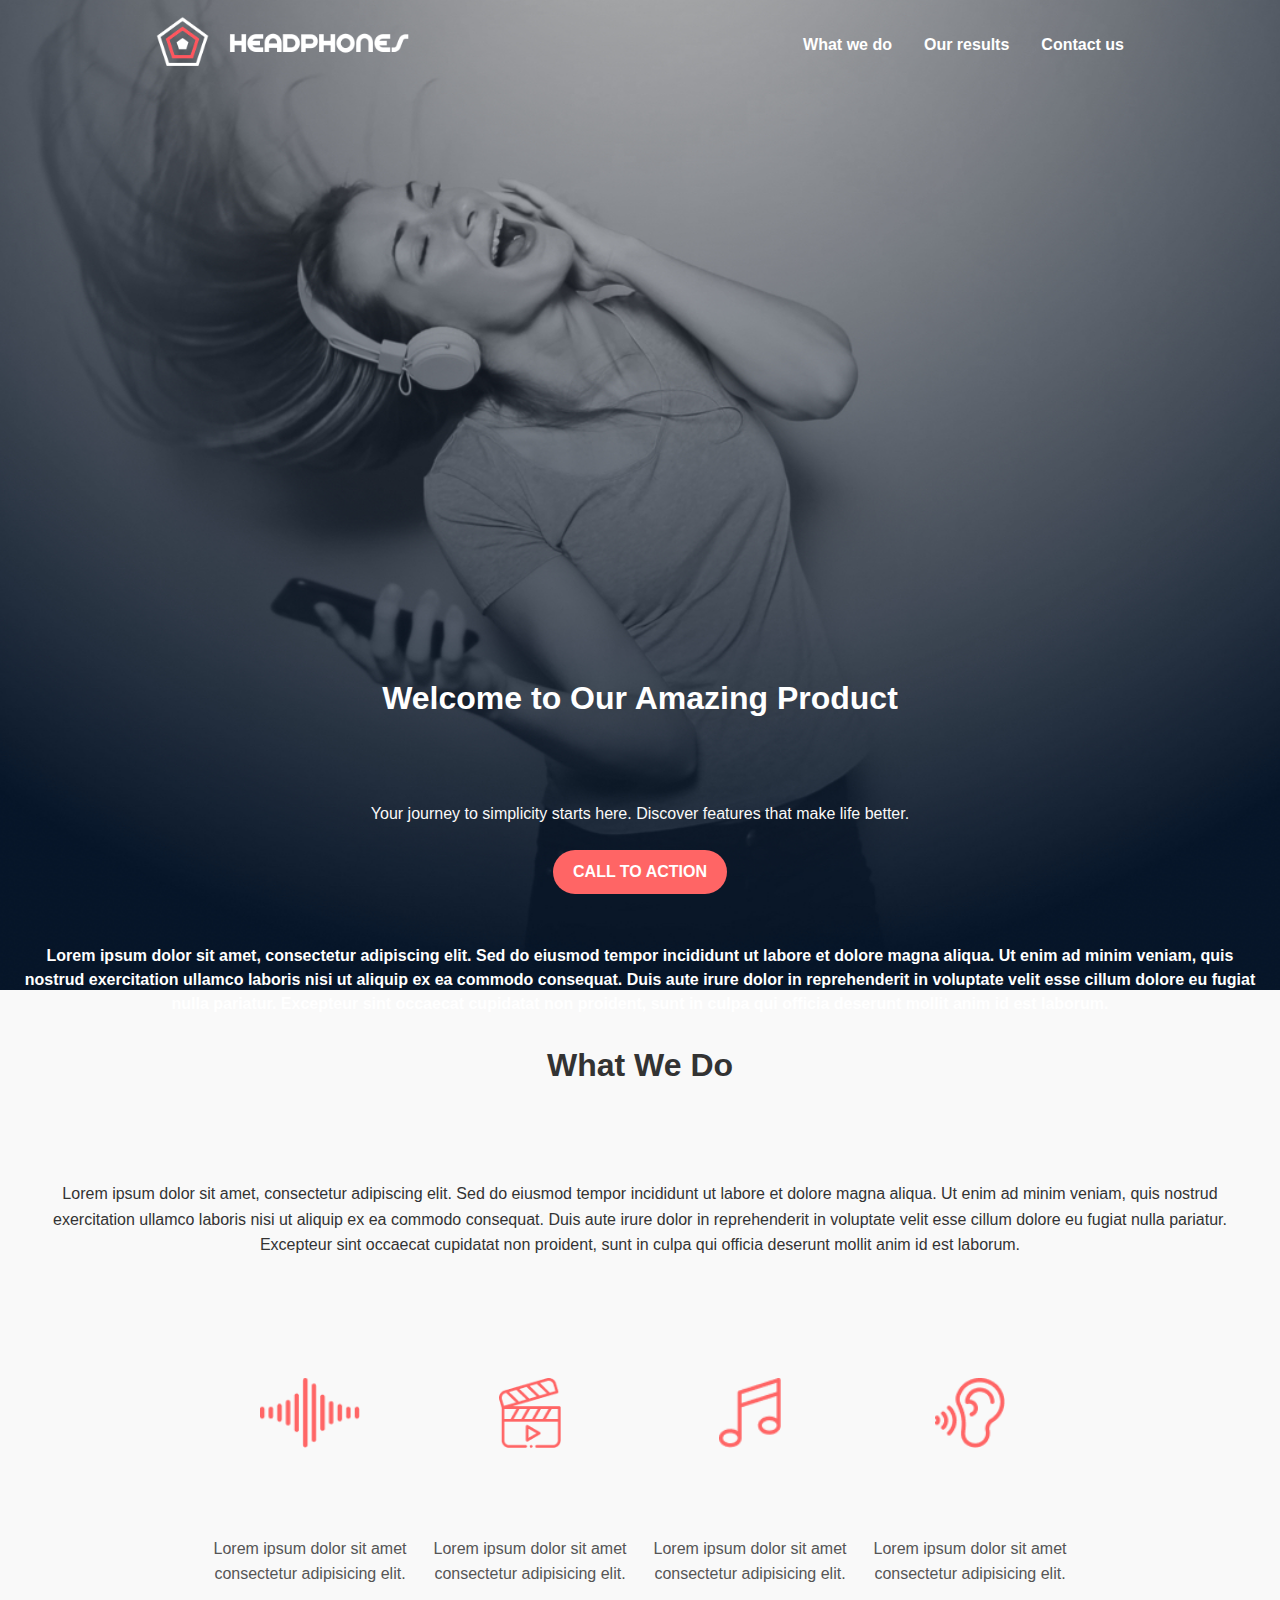
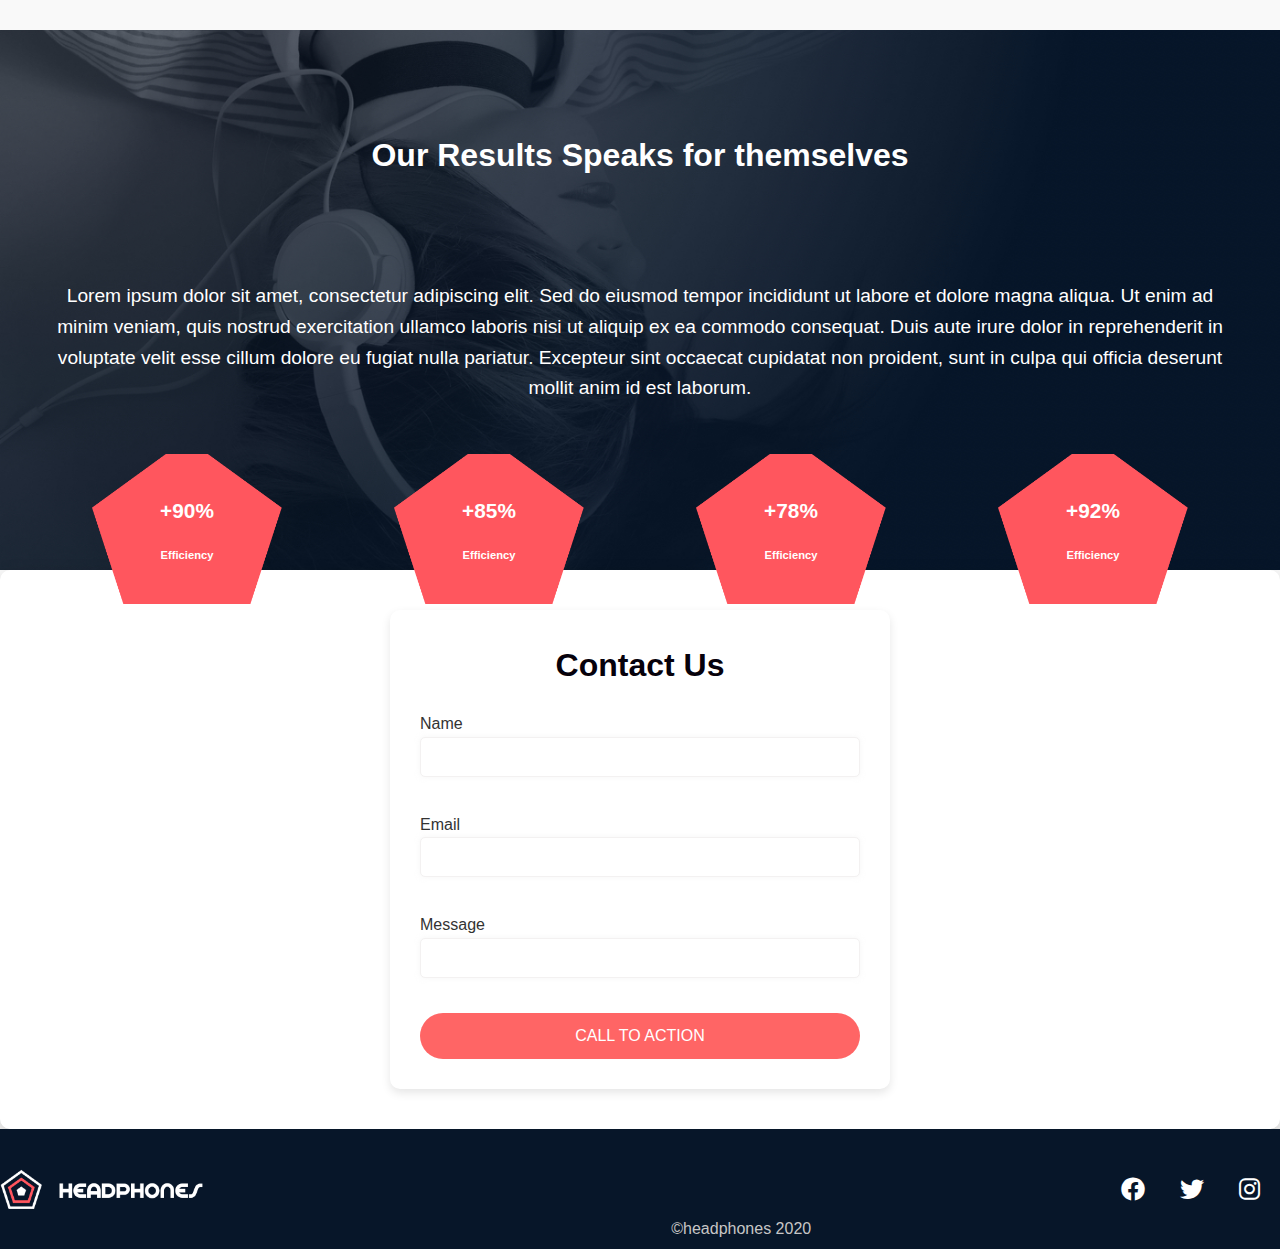
<file: headphones/7-index.html>
<!DOCTYPE html>
<html lang="en">
<head>
    <meta charset="UTF-8">
    <meta name="viewport" content="width=device-width, initial-scale=1.0">
    <link rel="stylesheet" href="7-styles.css"> 
    <link rel="stylesheet" href="https://cdnjs.cloudflare.com/ajax/libs/font-awesome/6.0.0-beta3/css/all.min.css">
    <title>Document</title>
</head>
<body>
    <header class="site-header">
        <div class="container">
          <a href="#" class="logo">
            <img src="./assests/images/logo_headphones.png" alt="Logo">
          </a>
          <input type="checkbox" id="menu-toggle" class="menu-toggle">
          <label for="menu-toggle" class="menu-icon">&#9776;</label>
            <nav class="main-nav">
                <ul>
                <li><a href="#about">What we do</a></li>
                <li><a href="#result">Our results</a></li>
                <li><a href="#contact">Contact us</a></li>
                </ul>
            </nav>
        </div>
        <div class="header-content">
                <h3>Welcome to Our Amazing Product</h3>
                <p>Your journey to simplicity starts here. Discover features that make life better.</p>
            </br>
            <a href="#get-started" class="cta-button">CALL TO ACTION</a>
         </br>
            <h4>Lorem ipsum dolor sit amet, consectetur adipiscing elit. 
                Sed do eiusmod tempor incididunt ut labore et dolore magna aliqua. 
                Ut enim ad minim veniam, quis nostrud exercitation ullamco laboris nisi ut aliquip ex ea commodo consequat. 
                Duis aute irure dolor in reprehenderit in voluptate velit esse cillum dolore eu fugiat nulla pariatur. 
                Excepteur sint occaecat cupidatat non proident, sunt in culpa qui officia deserunt mollit anim id est laborum.
            </h4>
        </div>   
    </header>

    <main>
        <section class="what-we-do">
            <h2>What We Do</h2>
            <p>
                Lorem ipsum dolor sit amet, consectetur adipiscing elit. 
                Sed do eiusmod tempor incididunt ut labore et dolore magna aliqua. 
                Ut enim ad minim veniam, quis nostrud exercitation ullamco laboris nisi ut aliquip ex ea commodo consequat. 
                Duis aute irure dolor in reprehenderit in voluptate velit esse cillum dolore eu fugiat nulla pariatur. 
                Excepteur sint occaecat cupidatat non proident, sunt in culpa qui officia deserunt mollit anim id est laborum.
            </p>
            <div class="what-we-do-content">
                    <div class="section2">
                        <img src="./assests/images/sound-frecuency.png" alt="sound">
                        <p> Lorem ipsum dolor sit amet consectetur adipisicing elit.</p>
                    </div>    
                    <div class="section2">
                        <img src="./assests/images/video.png" alt="video">
                        <p> Lorem ipsum dolor sit amet consectetur adipisicing elit.</p>
                    </div> 
                    <div class="section2">
                        <img src="./assests/images/music.png" alt="music">
                        <p> Lorem ipsum dolor sit amet consectetur adipisicing elit.</p>
                    </div> 
                    <div class="section2">
                        <img src="./assests/images/hearing.png" alt="hearing">
                        <p> Lorem ipsum dolor sit amet consectetur adipisicing elit.</p>
                    </div> 
            </div>
        </section>
        <section class="our-results">
            <div class="our-results-content">
                <h3 class="free">Our Results Speaks for themselves</h3>
                <p>Lorem ipsum dolor sit amet, consectetur adipiscing elit. 
                    Sed do eiusmod tempor incididunt ut labore et dolore magna aliqua. 
                    Ut enim ad minim veniam, quis nostrud exercitation ullamco laboris nisi ut aliquip ex ea commodo consequat. 
                    Duis aute irure dolor in reprehenderit in voluptate velit esse cillum dolore eu fugiat nulla pariatur. 
                    Excepteur sint occaecat cupidatat non proident, sunt in culpa qui officia deserunt mollit anim id est laborum.
                </p>
                <div class="pentagon-row">
                        <div class="pentagon">
                          <span>
                            <strong>+90%</strong>
                            <br>
                            Efficiency
                          </span>
                        </div>
                        <div class="pentagon">
                          <span>
                            <strong>+85%</strong>
                            <br>
                            Efficiency
                          </span>
                        </div>
                        <div class="pentagon">
                          <span>
                            <strong>+78%</strong>
                            <br>
                            Efficiency
                          </span>
                        </div>
                        <div class="pentagon">
                          <span>
                            <strong>+92%</strong>
                            <br>
                            Efficiency
                          </span>
                        </div>
                </div>
            </div>
        </section>
        <section class="contact-section">
            <div class="contact-section2">
                <h2>Contact Us</h2>
                <form class="contact-form">
                    <div class="form-group">
                        <label for="name">Name</label>
                        <input type="text" id="name" name="name" required>
                    </div>
                
                    <div class="form-group">
                        <label for="email">Email</label>
                        <input type="email" id="email" name="email" required>
                    </div>
                
                    <div class="form-group">
                        <label for="message">Message</label>
                        <input type="message" id="message" name="message" required>
                    </div>
                
                    <a href="#get-started" class="button">CALL TO ACTION</a>
                </form>
            </div>
        </section>
    </main>
    
    <footer>
        <section class="foot">
            <div class="me">
                <img src="./assests/images/logo_headphones.png" alt="logo">
            </div>    
                <div class="social-media">
                    <i class="fa-brands fa-facebook"></i>
                    <i class="fa-brands fa-twitter"></i>
                    <i class="fa-brands fa-instagram"></i>
                </div>
                <p>©headphones 2020</p>
            </div>
        </section>
    </footer>
</body>
</html>
</file>
<file: headphones/0-styles.css>
*{
    margin: 0;
    padding: 0;
    box-sizing: border-box;
  }
  :root {
    --primary-color: #FF6565; /* Example: hover/active color */
    --secondary-color: #333333; /* Example: text color */
    --background-color: #f9f9f9; /* Example: background */
    --font-family: 'Source Sans Pro', sans-serif;
    --max-width: 1000px; /* Content maximum width */
  }
  /* Global Styles */
body {
    font-family: var(--font-family);
    background-color: var(--background-color);
    color: var(--secondary-color);
    line-height: 1.6;
  }
  
  .site-header {
    background-image: url('./assests/images/headphones_hero_1.jpg');
    color: white;
    padding: 1rem 0;
    background-size: cover; /* Ensures the image covers the entire header */
    background-position: center;
    height: 120vh;
  }
  .header-content {
    text-align: center; /* Center all child elements */
    padding: 60px 20px; /* Add space around the content */
    font-family: Arial, sans-serif; /* Use clean font */
}
.header-content {
    font-size: 1rem;
    line-height: 1.5;
    color: #faf9f9;
}
h4 {
  font-size: 1.2rem;
  color: #ffffff;
  max-width: 1600px;
  margin-left: auto;
  margin-right: auto;
}

h3 {
	
	font-family: sans-serif;
	font-size: 2.0em;
	font-weight: bolder;
	margin-top: 60vh;
	color: white;
  text-align: center;
  padding: 0px 20px;
}
  .container {
    display: flex;
    align-items: center;
    justify-content: space-between;
    max-width: 1000px;
    margin: 0 auto;
    padding: 0 1rem;
  }
  
  /* Logo */
  .logo img {
    height: 50px;
    max-width: 100%;
  }
  
  /* Navigation */
  .main-nav ul {
    list-style: none;
    display: flex;
    gap: 2rem;
  }
  
  .main-nav a {
    text-decoration: none;
    color: white;
    font-weight: bold;
    transition: color 0.3s ease;
  }
  
  .main-nav a:hover {
    color: #ff6565;
  }
  
  /* Mobile Menu */
  .menu-toggle {
    display: none;
  }
  
  .menu-icon {
    display: none;
    font-size: 1.5rem;
    cursor: pointer;
    color: white;
  }
  
  /* Responsive Design */
  @media (max-width: 768px) {
    .main-nav {
      display:none;
      flex-direction: column;
      position:fixed;
      top: 60px;
      left: 0;
      width: 100%;
      padding: 1rem 0;
    }
  
    .main-nav ul {
      flex-direction: column;
      gap: 1rem;
      align-items: center;
    }
  
    .menu-toggle:checked + .menu-icon + .main-nav {
      display: flex;
    }
  
    .menu-icon {
      display: block;
    }
    .content {
      max-width: 50px; /* Increase width for larger screens */
      padding: 40px; /* Add more padding for spacious layout */
      display: inline-flex;
    }
    .content h1 {
      font-size: 2.5rem; /* Increase font size */
    }

    .content p {
      font-size: 1.2rem; /* Increase font size for readability */
    }
  }
  
  .cta-button {
    display: inline-block;
    padding: 0.75rem 1.5rem;
    background-color: var(--primary-color);
    color: white;
    text-decoration: none;
    border-radius: 29px;
    padding: 10px 20px;
    font-weight: bold;
    transition: opacity 0.3s ease;
    margin-bottom: 50px; /* Adds full space above CTA */
    font-size: 16px;
    text-align: center;
  }
  
  .cta-button:hover {
    opacity: 0.9;
  }
  @media screen and (min-width: 1200px) {
    .content {
      max-width: 400px; /* Increase width for larger screens */
      padding: 40px; /* Add more padding for spacious layout */
      display: inline-flex;
    }
    .content h1 {
      font-size: 2.5rem; /* Increase font size */
    }

    .content p {
      font-size: 1.2rem; /* Increase font size for readability */
    }
  }
</file>
<file: headphones/1-styles.css>
*{
    margin: 0;
    padding: 0;
    box-sizing: border-box;
  }
  :root {
    --primary-color: #FF6565; /* Example: hover/active color */
    --secondary-color: #333333; /* Example: text color */
    --background-color: #f9f9f9; /* Example: background */
    --font-family: 'Source Sans Pro', sans-serif;
    --max-width: 1000px; /* Content maximum width */
  }
  /* Global Styles */
body {
    font-family: var(--font-family);
    background-color: var(--background-color);
    color: var(--secondary-color);
    line-height: 1.6;
  }
  
  .site-header {
    background-image: url('./assests/images/headphones_hero_1.jpg');
    color: white;
    padding: 1rem 0;
    background-size: cover; /* Ensures the image covers the entire header */
    background-position: center;
    height: 120vh;
  }
  .header-content {
    text-align: center; /* Center all child elements */
    padding: 60px 20px; /* Add space around the content */
    font-family: Arial, sans-serif; /* Use clean font */
    justify-content: center;
}
.header-content {
    font-size: 1rem;
    line-height: 1.5;
    color: #faf9f9;
}
h4 {
  font-size: 1.2rem;
  color: #ffffff;
  max-width: 1600px;
  margin-left: auto;
  margin-right: auto;
}

h3 {
	
	font-family: sans-serif;
	font-size: 2.0em;
	font-weight: bolder;
	margin-top: 60vh;
	color: white;
  text-align: center;
  padding: 0px 20px;
}
  .container {
    display: flex;
    align-items: center;
    justify-content: space-between;
    max-width: 1000px;
    margin: 0 auto;
    padding: 0 1rem;
  }
  
  /* Logo */
  .logo img {
    height: 50px;
    max-width: 100%;
  }
  
  /* Navigation */
  .main-nav ul {
    list-style: none;
    display: flex;
    gap: 2rem;
  }
  
  .main-nav a {
    text-decoration: none;
    color: white;
    font-weight: bold;
    transition: color 0.3s ease;
  }
  
  .main-nav a:hover {
    color: #ff6565;
  }
  
  /* Mobile Menu */
  .menu-toggle {
    display: none;
  }
  
  .menu-icon {
    display: none;
    font-size: 1.5rem;
    cursor: pointer;
    color: white;
  }
  main {
    padding: 0px;
}

.what-we-do {
  display: flex;
  flex-direction: column;
  align-items: center;
  text-align: center;
  height: 10vh; /* Full viewport height */
  padding: 50px; /* Add padding for spacing */
  box-sizing: border-box;
  }
  
  .what-we-do h2 {
  font-size: 2rem;
  color: #333;
  margin-bottom: 10px; /* Space between h2 and p */
  }
  
  .what-we-do-content {
    display: flex;
    justify-content: center; /* Space between items */
    gap: 20px; /* Adjust spacing between items */
    margin-top: 120px; /* Add spacing above the row */
    flex-wrap: wrap; /* Allow wrapping on smaller screens */
    align-items: center;
  }
  .what-we-do-content img { 
    height: 70px;
  }
  .what-we-do-content .section2 {
  font-size: 1.0rem;
  color: #555;
  max-width: 200px; 
  align-items: center;/* Limit the paragraph width for readability */
  }
  
  /* Responsive Design */
  @media screen and (max-width: 768px) {
    .what-we-do {
      padding: 30px; /* Reduce padding for smaller screens */
    }
  
    .what-we-do-content {
      margin-top: 40px; /* Adjust margin top for smaller screens */
    }
  }
  
  /* Responsive Design for Phones */
  @media screen and (max-width: 480px) {
    .what-we-do h2 {
      font-size: 1.5rem; /* Reduce font size for better readability */
    }
  
    .what-we-do-content {
      flex-direction: column; /* Stack items vertically on smaller screens */
      gap: 15px; /* Adjust gap between items */
      margin-top: 30px; /* Further reduce margin top for smaller screens */
    }
  
    .what-we-do-content .section2 {
      max-width: 100%; /* Allow text to take full width on smaller screens */
    }
  }
  /* Responsive Design */
  @media (max-width: 768px) {
    .main-nav {
      display:none;
      flex-direction: column;
      position:fixed;
      top: 60px;
      left: 0;
      width: 100%;
      padding: 1rem 0;
    }
  
    .main-nav ul {
      flex-direction: column;
      gap: 1rem;
      align-items: center;
    }
  
    .menu-toggle:checked + .menu-icon + .main-nav {
      display: flex;
    }
  
    .menu-icon {
      display: block;
    }
    .content {
      max-width: 50px; /* Increase width for larger screens */
      padding: 40px; /* Add more padding for spacious layout */
      display: inline-flex;
    }
    .content h1 {
      font-size: 2.5rem; /* Increase font size */
    }

    .content p {
      font-size: 1.2rem; /* Increase font size for readability */
    }
  }
  
  .cta-button {
    display: inline-block;
    padding: 0.75rem 1.5rem;
    background-color: var(--primary-color);
    color: white;
    text-decoration: none;
    border-radius: 29px;
    padding: 10px 20px;
    font-weight: bold;
    transition: opacity 0.3s ease;
    margin-bottom: 50px; /* Adds full space above CTA */
    font-size: 16px;
    text-align: center;
  }
  
  .cta-button:hover {
    opacity: 0.9;
  }
  @media screen and (min-width: 1200px) {
    .content {
      max-width: 400px; /* Increase width for larger screens */
      padding: 40px; /* Add more padding for spacious layout */
      display: inline-flex;
      font-size: 1rem;
    }
    .content h1 {
      font-size: 2.5rem; /* Increase font size */
    }

    .content p {
      font-size: 1.2rem; /* Increase font size for readability */
    }
  }
</file>
<file: headphones/2-styles.css>
*{
    margin: 0;
    padding: 0;
    box-sizing: border-box;
  }
  :root {
    --primary-color: #FF6565; /* Example: hover/active color */
    --secondary-color: #333333; /* Example: text color */
    --background-color: #f9f9f9; /* Example: background */
    --font-family: 'Source Sans Pro', sans-serif;
    --max-width: 1000px; /* Content maximum width */
  }
  /* Global Styles */
body {
    font-family: var(--font-family);
    background-color: var(--background-color);
    color: var(--secondary-color);
    line-height: 1.6;
  }
  
  .site-header {
    background-image: url('./assests/images/headphones_hero_1.jpg');
    color: white;
    padding: 1rem 0;
    background-size: cover; /* Ensures the image covers the entire header */
    background-position: center;
    height: 110vh;
  }
  .header-content {
    text-align: center; /* Center all child elements */
    padding: 60px 20px; /* Add space around the content */
    font-family: Arial, sans-serif; /* Use clean font */
}
.header-content {
    font-size: 1rem;
    line-height: 1.5;
    color: #faf9f9;
}
h4 {
  font-size: 1.2rem;
  color: #ffffff;
  max-width: 1600px;
  margin-left: auto;
  margin-right: auto;
}
h3 {
	
	font-family: sans-serif;
	font-size: 2.0em;
	font-weight: bolder;
	margin-top: 60vh;
	color: white;
  text-align: center;
  padding: 0px 20px;
}
  .container {
    display: flex;
    align-items: center;
    justify-content: space-between;
    max-width: 1000px;
    margin: 0 auto;
    padding: 0 1rem;
  }
  
  /* Logo */
  .logo img {
    height: 50px;
    max-width: 100%;
  }
  
  /* Navigation */
  .main-nav ul {
    list-style: none;
    display: flex;
    gap: 2rem;
  }
  
  .main-nav a {
    text-decoration: none;
    color: white;
    font-weight: bold;
    transition: color 0.3s ease;
  }
  
  .main-nav a:hover {
    color: #ff6565;
  }
  
  /* Mobile Menu */
  .menu-toggle {
    display: none;
  }
  
  .menu-icon {
    display: none;
    font-size: 1.5rem;
    cursor: pointer;
    color: white;
  }
  main {
    padding: 0px;
}

.what-we-do {
  display: flex;
  flex-direction: column;
  align-items: center;
  text-align: center;
  height: 10vh; /* Full viewport height */
  padding: 50px; /* Add padding for spacing */
  box-sizing: border-box;
  }
  
  .what-we-do h2 {
  font-size: 2rem;
  color: #333;
  margin-bottom: 10px; /* Space between h2 and p */
  }
  
  .what-we-do-content {
    display: flex;
    justify-content: center; /* Space between items */
    gap: 20px; /* Adjust spacing between items */
    margin-top: 120px; /* Add spacing above the row */
    flex-wrap: wrap; /* Allow wrapping on smaller screens */
    align-items: center;
  }
  .what-we-do-content img { 
    height: 70px;
  }
  .what-we-do-content .section2 {
  font-size: 1.0rem;
  color: #555;
  max-width: 200px; 
  align-items: center;/* Limit the paragraph width for readability */
  }
  
  /* Responsive Design */
  @media screen and (max-width: 768px) {
    .what-we-do {
      padding: 30px; /* Reduce padding for smaller screens */
    }
  
    .what-we-do-content {
      margin-top: 40px; /* Adjust margin top for smaller screens */
    }
  }
  
  /* Responsive Design for Phones */
  @media screen and (max-width: 480px) {
    .what-we-do h2 {
      font-size: 1.5rem; /* Reduce font size for better readability */
    }
  
    .what-we-do-content {
      flex-direction: column; /* Stack items vertically on smaller screens */
      gap: 15px; /* Adjust gap between items */
      margin-top: 30px; /* Further reduce margin top for smaller screens */
    }
  
    .what-we-do-content .section2 {
      max-width: 100%; /* Allow text to take full width on smaller screens */
    }
  }
  /* Responsive Design */
  @media (max-width: 768px) {
    .main-nav {
      display:none;
      flex-direction: column;
      position:fixed;
      top: 60px;
      left: 0;
      width: 100%;
      padding: 1rem 0;
    }
  
    .main-nav ul {
      flex-direction: column;
      gap: 1rem;
      align-items: center;
    }
  
    .menu-toggle:checked + .menu-icon + .main-nav {
      display: flex;
    }
  
    .menu-icon {
      display: block;
    }
    .content {
      max-width: 50px; /* Increase width for larger screens */
      padding: 40px; /* Add more padding for spacious layout */
      display: inline-flex;
    }
    .content h1 {
      font-size: 2.5rem; /* Increase font size */
    }

    .content p {
      font-size: 1.2rem; /* Increase font size for readability */
    }
  }
  
  .cta-button {
    display: inline-block;
    padding: 0.75rem 1.5rem;
    background-color: var(--primary-color);
    color: white;
    text-decoration: none;
    border-radius: 29px;
    padding: 10px 20px;
    font-weight: bold;
    transition: opacity 0.3s ease;
    margin-bottom: 50px; /* Adds full space above CTA */
    font-size: 16px;
    text-align: center;
  }
  
  .cta-button:hover {
    opacity: 0.9;
  }
  @media screen and (min-width: 1200px) {
    .content {
      max-width: 400px; /* Increase width for larger screens */
      padding: 40px; /* Add more padding for spacious layout */
      display: inline-flex;
    }
    .content h1 {
      font-size: 2.5rem; /* Increase font size */
    }

    .content p {
      font-size: 1.2rem; /* Increase font size for readability */
    }
  }
  .our-results {
    height: 60vh;
    text-align: center;
    background-image: url('./assests/images/headphones_hero_2.jpg');
    background-size: cover; /* Ensures the image covers the entire header */
    background-position: center;
  }
  
  .our-results-content h3 {
    font-size: 2rem;
    color: #ffffff;
    margin-bottom: 100px;
    padding-top: 100px;
  }
  
  .our-results-content p {
    font-size: 1.2rem;
    color: #ffffff;
    margin-bottom: 50px;
    max-width: 1200px;
    margin-left: auto;
    margin-right: auto;
  }
  
  /* Pentagon Container */
  .pentagon-row {
    display: flex;
    justify-content: space-evenly; /* Space out pentagons evenly */
    gap: 20px; /* Gap between the pentagons */
    flex-wrap: wrap; /* Ensure the pentagons wrap on smaller screens */
  }
  
  .pentagon {
    position: relative;
    width: 190px;
    height: 150px;
    background-image: url('./assests/images/pentagone.png'); /* Replace with your image path */
    background-size: cover;
    background-position: center;
    background-repeat: no-repeat;
    display: flex;
    justify-content: center;
    align-items: center;
    text-align: center;
  }
  
  .pentagon span {
    display: flex;
    flex-direction: column;
    align-items: center;
    font-size: 0.7rem;
    font-weight: bold;
    color: #fff;
  }
  
  /* Percentage Styling */
  .pentagon span strong {
    font-size: 1.3rem;
    margin-bottom: 2px; /* Space between percentage and "Efficiency" */
  }
  
  /* Responsive Design for smaller screens */
  @media screen and (max-width: 768px) {
    .pentagon {
      width: 80px;
      height: 80px;
    }
  
    .pentagon span {
      font-size: 0.8rem;
    }
  
    .pentagon span strong {
      font-size: 1.2rem;
    }
  }
  
  @media screen and (max-width: 480px) {
    .pentagon-row {
      flex-direction: column; /* Stack pentagons vertically on small screens */
      align-items: center;
    }
  }
</file>
<file: headphones/3-styles.css>
*{
  margin: 0;
  padding: 0;
  box-sizing: border-box;
}
:root {
  --primary-color: #FF6565; /* Example: hover/active color */
  --secondary-color: #333333; /* Example: text color */
  --background-color: #f9f9f9; /* Example: background */
  --font-family: 'Source Sans Pro', sans-serif;
  --max-width: 1000px; /* Content maximum width */
}
/* Global Styles */
body {
  font-family: var(--font-family);
  background-color: var(--background-color);
  color: var(--secondary-color);
  line-height: 1.6;
  
}

.site-header {
  background-image: url('./assests/images/headphones_hero_1.jpg');
  color: white;
  padding: 1rem 0;
  background-size: cover; /* Ensures the image covers the entire header */
  background-position: center;
  height: 110vh;
}
.header-content {
  text-align: center; /* Center all child elements */
  padding: 60px 20px; /* Add space around the content */
  font-family: Arial, sans-serif; /* Use clean font */
}
.header-content {
  font-size: 1rem;
  line-height: 1.5;
  color: #faf9f9;
}
h4 {
font-size: 1.2rem;
color: #ffffff;
max-width: 1600px;
margin-left: auto;
margin-right: auto;
}
h3 {

font-family: sans-serif;
font-size: 2.0em;
font-weight: bolder;
margin-top: 60vh;
color: white;
text-align: center;
padding: 0px 20px;
}
.container {
  display: flex;
  align-items: center;
  justify-content: space-between;
  max-width: 1000px;
  margin: 0 auto;
  padding: 0 1rem;
}

/* Logo */
.logo img {
  height: 50px;
  max-width: 100%;
}

/* Navigation */
.main-nav ul {
  list-style: none;
  display: flex;
  gap: 2rem;
}

.main-nav a {
  text-decoration: none;
  color: white;
  font-weight: bold;
  transition: color 0.3s ease;
}

.main-nav a:hover {
  color: #ff6565;
}

/* Mobile Menu */
.menu-toggle {
  display: none;
}

.menu-icon {
  display: none;
  font-size: 1.5rem;
  cursor: pointer;
  color: white;
}
main {
  padding: 0px;
}

.what-we-do {
  display: flex;
  flex-direction: column;
  align-items: center;
  text-align: center;
  height: 10vh; /* Full viewport height */
  padding: 50px; /* Add padding for spacing */
  box-sizing: border-box;
  }
  
  .what-we-do h2 {
  font-size: 2rem;
  color: #333;
  margin-bottom: 10px; /* Space between h2 and p */
  }
  
  .what-we-do-content {
    display: flex;
    justify-content: center; /* Space between items */
    gap: 20px; /* Adjust spacing between items */
    margin-top: 120px; /* Add spacing above the row */
    flex-wrap: wrap; /* Allow wrapping on smaller screens */
    align-items: center;
  }
  .what-we-do-content img { 
    height: 70px;
  }
  .what-we-do-content .section2 {
  font-size: 1.0rem;
  color: #555;
  max-width: 200px; 
  align-items: center;/* Limit the paragraph width for readability */
  }
  
  /* Responsive Design */
  @media screen and (max-width: 768px) {
    .what-we-do {
      padding: 30px; /* Reduce padding for smaller screens */
    }
  
    .what-we-do-content {
      margin-top: 40px; /* Adjust margin top for smaller screens */
    }
  }
  
  /* Responsive Design for Phones */
  @media screen and (max-width: 480px) {
    .what-we-do h2 {
      font-size: 1.5rem; /* Reduce font size for better readability */
    }
  
    .what-we-do-content {
      flex-direction: column; /* Stack items vertically on smaller screens */
      gap: 15px; /* Adjust gap between items */
      margin-top: 30px; /* Further reduce margin top for smaller screens */
    }
  
    .what-we-do-content .section2 {
      max-width: 100%; /* Allow text to take full width on smaller screens */
    }
  }
/* Responsive Design */
@media (max-width: 768px) {
  .main-nav {
    display:none;
    flex-direction: column;
    position:fixed;
    top: 60px;
    left: 0;
    width: 100%;
    padding: 1rem 0;
  }

  .main-nav ul {
    flex-direction: column;
    gap: 1rem;
    align-items: center;
  }

  .menu-toggle:checked + .menu-icon + .main-nav {
    display: flex;
  }

  .menu-icon {
    display: block;
  }
  .content {
    max-width: 50px; /* Increase width for larger screens */
    padding: 40px; /* Add more padding for spacious layout */
    display: inline-flex;
  }
  .content h1 {
    font-size: 2.5rem; /* Increase font size */
  }

  .content p {
    font-size: 1.2rem; /* Increase font size for readability */
  }
}

.cta-button {
  display: inline-block;
  padding: 0.75rem 1.5rem;
  background-color: var(--primary-color);
  color: white;
  text-decoration: none;
  border-radius: 29px;
  padding: 10px 20px;
  font-weight: bold;
  transition: opacity 0.3s ease;
  margin-bottom: 50px; /* Adds full space above CTA */
  font-size: 16px;
  text-align: center;
}

.cta-button:hover {
  opacity: 0.9;
}
@media screen and (min-width: 1200px) {
  .content {
    max-width: 400px; /* Increase width for larger screens */
    padding: 40px; /* Add more padding for spacious layout */
    display: inline-flex;
  }
  .content h1 {
    font-size: 2.5rem; /* Increase font size */
  }

  .content p {
    font-size: 1.2rem; /* Increase font size for readability */
  }
}
.our-results {
  height: 60vh;
  text-align: center;
  background-image: url('./assests/images/headphones_hero_2.jpg');
  background-size: cover; /* Ensures the image covers the entire header */
  background-position: center;
}

.our-results-content h3 {
  font-size: 2rem;
  color: #ffffff;
  margin-bottom: 100px;
  padding-top: 100px;
}

.our-results-content p {
  font-size: 1.2rem;
  color: #ffffff;
  margin-bottom: 50px;
  max-width: 1200px;
  margin-left: auto;
  margin-right: auto;
}

/* Pentagon Container */
.pentagon-row {
  display: flex;
  justify-content: space-evenly; /* Space out pentagons evenly */
  gap: 20px; /* Gap between the pentagons */
  flex-wrap: wrap; /* Ensure the pentagons wrap on smaller screens */
}

.pentagon {
  position: relative;
  width: 190px;
  height: 150px;
  background-image: url('./assests/images/pentagone.png'); /* Replace with your image path */
  background-size: cover;
  background-position: center;
  background-repeat: no-repeat;
  display: flex;
  justify-content: center;
  align-items: center;
  text-align: center;
}

.pentagon span {
  display: flex;
  flex-direction: column;
  align-items: center;
  font-size: 0.7rem;
  font-weight: bold;
  color: #fff;
}

/* Percentage Styling */
.pentagon span strong {
  font-size: 1.3rem;
  margin-bottom: 2px; /* Space between percentage and "Efficiency" */
}

/* Responsive Design for smaller screens */
@media screen and (max-width: 768px) {
  .pentagon {
    width: 80px;
    height: 80px;
  }

  .pentagon span {
    font-size: 0.8rem;
  }

  .pentagon span strong {
    font-size: 1.2rem;
  }
}

@media screen and (max-width: 480px) {
  .pentagon-row {
    flex-direction: column; /* Stack pentagons vertically on small screens */
    align-items: center;
  }
}

.contact-section {
  display: flex;
  justify-content: center;
  align-items: center;
  min-height: 60vh;
  background-color: #ffffff;
  border-radius: 10px;
  box-shadow: 0 8px 20px rgba(0, 0, 0, 0.2);
  padding: 40px;
  justify-content: center;
}
.contact-section2 {
  background: white;
  padding: 30px;
  border-radius: 10px;
  box-shadow: 0 4px 10px rgba(0, 0, 0, 0.1);
  max-width: 500px;
  animation: slideIn 1s ease-in-out;
  width: 100%;
}
.contact-section h2 {
  font-size: 2rem;
  margin-bottom: 20px;
  color: #06010b;
  text-align: center;
}
form {
  display: flex;
  flex-direction: column;
  gap: 20px;
}
.contact-form .button {
  padding: 10px 30px;
  color: white;
  background-color: #FF6565;
  border: none;
  text-decoration: none;
  border-width: 80px;
  border-radius: 25px;
  display: inline-block;
  text-align: center;
  cursor: pointer;
}
.form-group {
  margin-bottom: 15px;
  position: relative;
}

.form-group input,
.form-group textarea {
  width: 100%;
  padding: 10px 15px;
  font-size: 1rem;
  border: 1px solid #ddd;
  border-radius: 5px;
  outline: none;
  transition: all 0.3s ease-in-out;
}

.form-group input:focus,
.form-group textarea:focus {
  border-color: #f2f0f4;
  box-shadow: 0 0 5px rgba(238, 238, 238, 0.5);
}

.form-group textarea {
  resize: none;
  height: 100px;
}

.form-group input::placeholder,
.form-group textarea::placeholder {
  color: #aaa;
}

.form-group input:invalid {
  border-color: #f3f1f1;
  box-shadow: 0 0 5px rgba(238, 238, 238, 0.5);
}

.btn {
  background: #6a11cb;
  color: #fff;
  padding: 10px 20px;
  border: none;
  border-radius: 5px;
  font-size: 1rem;
  cursor: pointer;
  transition: background-color 0.3s, ease-in-out 0.2s;
}

.btn:hover {
  background: #2575fc;
}

/* Animations */
@keyframes slideIn {
  from {
    transform: translateY(-30px);
    opacity: 0;
  }
  to {
    transform: translateY(0);
    opacity: 1;
  }
}
</file>
<file: headphones/4-styles.css>
*{
  margin: 0;
  padding: 0;
  box-sizing: border-box;
}
:root {
  --primary-color: #FF6565; /* Example: hover/active color */
  --secondary-color: #333333; /* Example: text color */
  --background-color: #f9f9f9; /* Example: background */
  --font-family: 'Source Sans Pro', sans-serif;
  --max-width: 1000px; /* Content maximum width */
}
/* Global Styles */
body {
  font-family: var(--font-family);
  background-color: var(--background-color);
  color: var(--secondary-color);
  line-height: 1.6;
}

.site-header {
  background-image: url('./assests/images/headphones_hero_1.jpg');
  color: white;
  padding: 1rem 0;
  background-size: cover; /* Ensures the image covers the entire header */
  background-position: center;
  height: 110vh;
}
.header-content {
  text-align: center; /* Center all child elements */
  padding: 60px 20px; /* Add space around the content */
  font-family: Arial, sans-serif; /* Use clean font */
}
.header-content {
  font-size: 1rem;
  line-height: 1.5;
  color: #faf9f9;
}
h4 {
font-size: 1.0rem;
color: #ffffff;
max-width: 1600px;
margin-left: auto;
margin-right: auto;
}
h3 {

font-family: sans-serif;
font-size: 2.0em;
font-weight: bolder;
margin-top: 60vh;
color: white;
text-align: center;
padding: 0px 20px;
}
.container {
  display: flex;
  align-items: center;
  justify-content: space-between;
  max-width: 1000px;
  margin: 0 auto;
  padding: 0 1rem;
}

/* Logo */
.logo img {
  height: 50px;
  max-width: 100%;
}

/* Navigation */
.main-nav ul {
  list-style: none;
  display: flex;
  gap: 2rem;
}

.main-nav a {
  text-decoration: none;
  color: white;
  font-weight: bold;
  transition: color 0.3s ease;
}

.main-nav a:hover {
  color: #ff6565;
}

/* Mobile Menu */
.menu-toggle {
  display: none;
}

.menu-icon {
  display: none;
  font-size: 1.5rem;
  cursor: pointer;
  color: white;
}
main {
  padding: 0px;
}

.what-we-do {
display: flex;
flex-direction: column;
align-items: center;
text-align: center;
height: 12vh; /* Full viewport height */
padding: 50px; /* Add padding for spacing */
box-sizing: border-box;
}

.what-we-do h2 {
font-size: 2rem;
color: #333;
margin-bottom: 10px; /* Space between h2 and p */
}

.what-we-do-content {
  display: flex;
  justify-content: center; /* Space between items */
  gap: 20px; /* Adjust spacing between items */
  margin-top: 150px; /* Add spacing above the row */
  flex-wrap: wrap; /* Allow wrapping on smaller screens */
  align-items: center;
}
.what-we-do-content img { 
  height: 70px;
}
.what-we-do-content h2 {
  text-align: center;
}
.what-we-do-content .section2 {
font-size: 1.0rem;
color: #555;
max-width: 200px; 
align-items: center;/* Limit the paragraph width for readability */
}

/* Responsive Design */
@media screen and (max-width: 768px) {
  .what-we-do {
    padding: 30px; /* Reduce padding for smaller screens */
  }

  .what-we-do-content {
    margin-top: 40px; /* Adjust margin top for smaller screens */
  }
}

/* Responsive Design for Phones */
@media screen and (max-width: 480px) {
  .what-we-do h2 {
    font-size: 1.5rem; /* Reduce font size for better readability */
  }

  .what-we-do-content {
    flex-direction: column; /* Stack items vertically on smaller screens */
    gap: 15px; /* Adjust gap between items */
    margin-top: 30px; /* Further reduce margin top for smaller screens */
  }

  .what-we-do-content .section2 {
    max-width: 100%; /* Allow text to take full width on smaller screens */
  }
}
/* Responsive Design */
@media (max-width: 768px) {
  .main-nav {
    display:none;
    flex-direction: column;
    position:fixed;
    top: 60px;
    left: 0;
    width: 100%;
    padding: 1rem 0;
  }

  .main-nav ul {
    flex-direction: column;
    gap: 1rem;
    align-items: center;
  }

  .menu-toggle:checked + .menu-icon + .main-nav {
    display: flex;
  }

  .menu-icon {
    display: block;
  }
  .content {
    max-width: 50px; /* Increase width for larger screens */
    padding: 40px; /* Add more padding for spacious layout */
    display: inline-flex;
  }
  .content h1 {
    font-size: 2.5rem; /* Increase font size */
  }

  .content p {
    font-size: 1.2rem; /* Increase font size for readability */
  }
}

.cta-button {
  display: inline-block;
  padding: 0.75rem 1.5rem;
  background-color: var(--primary-color);
  color: white;
  text-decoration: none;
  border-radius: 29px;
  padding: 10px 20px;
  font-weight: bold;
  transition: opacity 0.3s ease;
  margin-bottom: 50px; /* Adds full space above CTA */
  font-size: 16px;
  text-align: center;
}

.cta-button:hover {
  opacity: 0.9;
}
@media screen and (min-width: 1200px) {
  .content {
    max-width: 400px; /* Increase width for larger screens */
    padding: 40px; /* Add more padding for spacious layout */
    display: inline-flex;
  }
  .content h1 {
    font-size: 2.5rem; /* Increase font size */
  }

  .content p {
    font-size: 1.2rem; /* Increase font size for readability */
  }
}
.our-results {
  height: 60vh;
  text-align: center;
  background-image: url('./assests/images/headphones_hero_2.jpg');
  background-size: cover; /* Ensures the image covers the entire header */
  background-position: center;
}

.our-results-content h3 {
  font-size: 2rem;
  color: #ffffff;
  margin-bottom: 100px;
  padding-top: 100px;
}

.our-results-content p {
  font-size: 1.2rem;
  color: #ffffff;
  margin-bottom: 50px;
  max-width: 1200px;
  margin-left: auto;
  margin-right: auto;
}

/* Pentagon Container */
.pentagon-row {
  display: flex;
  justify-content: space-evenly; /* Space out pentagons evenly */
  gap: 20px; /* Gap between the pentagons */
  flex-wrap: wrap; /* Ensure the pentagons wrap on smaller screens */
}

.pentagon {
  position: relative;
  width: 190px;
  height: 150px;
  background-image: url('./assests/images/pentagone.png'); /* Replace with your image path */
  background-size: cover;
  background-position: center;
  background-repeat: no-repeat;
  display: flex;
  justify-content: center;
  align-items: center;
  text-align: center;
}

.pentagon span {
  display: flex;
  flex-direction: column;
  align-items: center;
  font-size: 0.7rem;
  font-weight: bold;
  color: #fff;
}

/* Percentage Styling */
.pentagon span strong {
  font-size: 1.3rem;
  margin-bottom: 2px; /* Space between percentage and "Efficiency" */
}

/* Responsive Design for smaller screens */
@media screen and (max-width: 768px) {
  .our-results {
    height: auto; /* Allow the section to expand dynamically */
    padding: 30px 10px; /* Adjust padding for smaller screens */
    background-size: cover; /* Ensure background adapts to content */
  }

  .pentagon-row {
    flex-direction: column; /* Stack pentagons vertically */
    align-items: center; /* Center align the pentagons */
    gap: 30px; /* Add spacing between pentagons */
  }

  .pentagon {
    width: 120px; /* Reduce size for smaller screens */
    height: 100px;
  }

  .pentagon span {
    font-size: 0.8rem; /* Adjust font size for text */
  }

  .pentagon span strong {
    font-size: 1.1rem; /* Adjust percentage font size */
  }
}

/* Responsive Design for Small Screens */
@media screen and (max-width: 480px) {
  .our-results {
    padding: 20px 10px; /* Adjust padding for mobile devices */
  }

  .pentagon-row {
    gap: 20px; /* Reduce gap between pentagons for tighter spaces */
  }

  .pentagon {
    width: 100px; /* Further reduce size for mobile screens */
    height: 30px;
  }

  .pentagon span {
    font-size: 0.7rem; /* Adjust text font size */
  }

  .pentagon span strong {
    font-size: 1rem; /* Further adjust percentage font size */
  }

  .our-results-content h3 {
    font-size: 1.5rem; /* Reduce header size */
  }

  .our-results-content p {
    font-size: 1rem; /* Adjust paragraph font size */
  }
}

.contact-section {
  display: flex;
  justify-content: center;
  align-items: center;
  min-height: 60vh;
  background-color: #ffffff;
  border-radius: 10px;
  box-shadow: 0 8px 20px rgba(0, 0, 0, 0.2);
  padding: 40px;
  justify-content: center;
}
.contact-section2 {
  background: white;
  padding: 30px;
  border-radius: 10px;
  box-shadow: 0 4px 10px rgba(0, 0, 0, 0.1);
  max-width: 500px;
  animation: slideIn 1s ease-in-out;
  width: 100%;
}
.contact-section h2 {
  font-size: 2rem;
  margin-bottom: 20px;
  color: #06010b;
  text-align: center;
}
form {
  display: flex;
  flex-direction: column;
  gap: 20px;
}
.contact-form .button {
  padding: 10px 30px;
  color: white;
  background-color: #FF6565;
  border: none;
  text-decoration: none;
  border-width: 80px;
  border-radius: 25px;
  display: inline-block;
  text-align: center;
  cursor: pointer;
}
.form-group {
  margin-bottom: 15px;
  position: relative;
}

.form-group input,
.form-group textarea {
  width: 100%;
  padding: 10px 15px;
  font-size: 1rem;
  border: 1px solid #ddd;
  border-radius: 5px;
  outline: none;
  transition: all 0.3s ease-in-out;
}

.form-group input:focus,
.form-group textarea:focus {
  border-color: #f2f0f4;
  box-shadow: 0 0 5px rgba(238, 238, 238, 0.5);
}

.form-group textarea {
  resize: none;
  height: 100px;
}

.form-group input::placeholder,
.form-group textarea::placeholder {
  color: #aaa;
}

.form-group input:invalid {
  border-color: #f3f1f1;
  box-shadow: 0 0 5px rgba(238, 238, 238, 0.5);
}

.btn {
  background: #6a11cb;
  color: #fff;
  padding: 10px 20px;
  border: none;
  border-radius: 5px;
  font-size: 1rem;
  cursor: pointer;
  transition: background-color 0.3s, ease-in-out 0.2s;
}

.btn:hover {
  background: #2575fc;
}

/* Animations */
@keyframes slideIn {
  from {
    transform: translateY(-30px);
    opacity: 0;
  }
  to {
    transform: translateY(0);
    opacity: 1;
  }
}
.foot {
  display: flex;
  justify-content: space-between; /* Space between logo and social media section */
  align-items: center; /* Vertically align items */
  padding: 20px 10; /* Add padding */
  background-color: #071629; /* Footer background */
  color: rgb(199, 198, 198); /* Footer text color */
  position: relative; /* To position social media absolutely */
  height: 120px; /* Fixed height for the footer */
  text-align: center;
}

.me {
  display: flex;
  align-items: center; /* Vertically align the logo */
}

.me img {
  width: auto; /* Adjust the logo size */
  height: 40px;
}

.social-media {
  position: absolute;
  top: 50%;
  right: 20px;
  transform: translateY(-50%);
  display: flex;
  gap: 35px;
}

.social-media i {
  font-size: 24px;
  color: white;
  transition: color 0.3s;
}

.social-media i:hover {
  color: #ff6565;
}
p {
  text-align: center;
  font-size: 1rem;
  font-weight: lighter;
  width: 100%; /* Make sure the paragraph spans the full width */
  margin-top: 80px; /* Add some spacing above the copyright text */
}
@media screen and (max-width: 768px) {
  .foot {
    flex-direction: column; /* Stack elements vertically */
    text-align: center; /* Center-align content */
    height: auto; /* Adjust height automatically */
    padding: 20px; /* Adjust padding */
    gap: 20px; /* Add spacing between sections */
  }

  .me img {
    height: 30px; /* Reduce logo size for smaller screens */
  }

  .social-media {
    position: static; /* Remove absolute positioning */
    transform: none; /* Remove transformation */
    justify-content: center; /* Center the social media icons */
    gap: 25px; /* Reduce spacing between icons */
  }
}

/* Responsive Design for Small Screens (Phones) */
@media screen and (max-width: 480px) {
  .foot {
    padding: 15px; /* Reduce padding */
    gap: 15px; /* Reduce spacing between sections */
  }

  .social-media i {
    font-size: 20px; /* Reduce icon size */
  }

  .me img {
    height: 25px; /* Further reduce logo size */
  }

  p {
    font-size: 0.9rem; /* Adjust paragraph font size for better readability */
  }
}
</file>
<file: headphones/6-styles.css>
*{
  margin: 0;
  padding: 0;
  box-sizing: border-box;
}
:root {
  --primary-color: #FF6565; /* Example: hover/active color */
  --secondary-color: #333333; /* Example: text color */
  --background-color: #f9f9f9; /* Example: background */
  --font-family: 'Source Sans Pro', sans-serif;
  --max-width: 1000px; /* Content maximum width */
}
/* Global Styles */
body {
  font-family: var(--font-family);
  background-color: var(--background-color);
  color: var(--secondary-color);
  line-height: 1.6;
}

.site-header {
  background-image: url('./assests/images/headphones_hero_1.jpg');
  color: white;
  padding: 1rem 0;
  background-size: cover; /* Ensures the image covers the entire header */
  background-position: center;
  height: 110vh;
}
.header-content {
  text-align: center; /* Center all child elements */
  padding: 60px 20px; /* Add space around the content */
  font-family: Arial, sans-serif; /* Use clean font */
}
.header-content {
  font-size: 1rem;
  line-height: 1.5;
  color: #faf9f9;
}
h4 {
font-size: 1.0rem;
color: #ffffff;
max-width: 1600px;
margin-left: auto;
margin-right: auto;
}
h3 {

font-family: sans-serif;
font-size: 2.0em;
font-weight: bolder;
margin-top: 60vh;
color: white;
text-align: center;
padding: 0px 20px;
}
.container {
  display: flex;
  align-items: center;
  justify-content: space-between;
  max-width: 1000px;
  margin: 0 auto;
  padding: 0 1rem;
}

/* Logo */
.logo img {
  height: 50px;
  max-width: 100%;
}

/* Navigation */
.main-nav ul {
  list-style: none;
  display: flex;
  gap: 2rem;
}

.main-nav a {
  text-decoration: none;
  color: white;
  font-weight: bold;
  transition: color 0.3s ease;
}

.main-nav a:hover {
  color: #ff6565;
}

/* Mobile Menu */
.menu-toggle {
  display: none;
}

.menu-icon {
  display: none;
  font-size: 1.5rem;
  cursor: pointer;
  color: white;
}
main {
  padding: 0px;
}

.what-we-do {
  display: flex;
  flex-direction: column;
  align-items: center;
  text-align: center;
  height: 10vh; /* Full viewport height */
  padding: 50px; /* Add padding for spacing */
  box-sizing: border-box;
  }
  
  .what-we-do h2 {
  font-size: 2rem;
  color: #333;
  margin-bottom: 10px; /* Space between h2 and p */
  }
  
  .what-we-do-content {
    display: flex;
    justify-content: center; /* Space between items */
    gap: 20px; /* Adjust spacing between items */
    margin-top: 120px; /* Add spacing above the row */
    flex-wrap: wrap; /* Allow wrapping on smaller screens */
    align-items: center;
  }
  .what-we-do-content img { 
    height: 70px;
  }
  .what-we-do-content .section2 {
  font-size: 1.0rem;
  color: #555;
  max-width: 200px; 
  align-items: center;/* Limit the paragraph width for readability */
  }

/* Responsive Design */
@media screen and (max-width: 768px) {
  .what-we-do {
    padding: 30px; /* Reduce padding for smaller screens */
  }

  .what-we-do-content {
    margin-top: 40px; /* Adjust margin top for smaller screens */
  }
}

/* Responsive Design for Phones */
@media screen and (max-width: 480px) {
  .what-we-do h2 {
    font-size: 1.5rem; /* Reduce font size for better readability */
  }

  .what-we-do-content {
    flex-direction: column; /* Stack items vertically on smaller screens */
    gap: 15px; /* Adjust gap between items */
    margin-top: 30px; /* Further reduce margin top for smaller screens */
  }

  .what-we-do-content .section2 {
    max-width: 100%; /* Allow text to take full width on smaller screens */
  }
}
/* Responsive Design */
@media (max-width: 768px) {
  .main-nav {
    display:none;
    flex-direction: column;
    position:fixed;
    top: 60px;
    left: 0;
    width: 100%;
    padding: 1rem 0;
  }

  .main-nav ul {
    flex-direction: column;
    gap: 1rem;
    align-items: center;
  }

  .menu-toggle:checked + .menu-icon + .main-nav {
    display: flex;
  }

  .menu-icon {
    display: block;
  }
  .content {
    max-width: 50px; /* Increase width for larger screens */
    padding: 40px; /* Add more padding for spacious layout */
    display: inline-flex;
  }
  .content h1 {
    font-size: 2.5rem; /* Increase font size */
  }

  .content p {
    font-size: 1.2rem; /* Increase font size for readability */
  }
}

.cta-button {
  display: inline-block;
  padding: 0.75rem 1.5rem;
  background-color: var(--primary-color);
  color: white;
  text-decoration: none;
  border-radius: 29px;
  padding: 10px 20px;
  font-weight: bold;
  transition: opacity 0.3s ease;
  margin-bottom: 50px; /* Adds full space above CTA */
  font-size: 16px;
  text-align: center;
}

.cta-button:hover {
  opacity: 0.9;
}
@media screen and (min-width: 1200px) {
  .content {
    max-width: 400px; /* Increase width for larger screens */
    padding: 40px; /* Add more padding for spacious layout */
    display: inline-flex;
  }
  .content h1 {
    font-size: 2.5rem; /* Increase font size */
  }

  .content p {
    font-size: 1.2rem; /* Increase font size for readability */
  }
}
.our-results {
  height: 60vh;
  text-align: center;
  background-image: url('./assests/images/headphones_hero_2.jpg');
  background-size: cover; /* Ensures the image covers the entire header */
  background-position: center;
}

.our-results-content h3 {
  font-size: 2rem;
  color: #ffffff;
  margin-bottom: 100px;
  padding-top: 100px;
}

.our-results-content p {
  font-size: 1.2rem;
  color: #ffffff;
  margin-bottom: 60px;
  max-width: 1200px;
  margin-left: auto;
  margin-right: auto;
}

/* Pentagon Container */
.pentagon-row {
  display: flex;
  justify-content: space-evenly; /* Space out pentagons evenly */
  gap: 20px; /* Gap between the pentagons */
  flex-wrap: wrap; /* Ensure the pentagons wrap on smaller screens */
}

.pentagon {
  position: relative;
  width: 100px;
  height: 120px;
  background: #ff6565;
  clip-path: polygon(50% 0%, 100% 38%, 82% 100%, 18% 100%, 0% 38%);
  display: flex;
  justify-content: center;
  align-items: center;
  text-align: center;
  color: white;
  font-weight: bold;
}

.pentagon span {
  display: flex;
  flex-direction: column;
  align-items: center;
  font-size: 0.7rem;
  font-weight: bold;
  color: #fff;
}

/* Percentage Styling */
.pentagon span strong {
  font-size: 1.3rem;
  margin-bottom: 2px; /* Space between percentage and "Efficiency" */
}

/* Responsive Design for smaller screens */
@media screen and (max-width: 768px) {
  .our-results {
    height: auto; /* Allow the section to expand dynamically */
    padding: 30px 10px; /* Adjust padding for smaller screens */
    background-size: cover; /* Ensure background adapts to content */
  }

  .pentagon-row {
    flex-direction: column; /* Stack pentagons vertically */
    align-items: center; /* Center align the pentagons */
    gap: 30px; /* Add spacing between pentagons */
  }

  .pentagon {
    width: 120px; /* Reduce size for smaller screens */
    height: 100px;
  }

  .pentagon span {
    font-size: 0.8rem; /* Adjust font size for text */
  }

  .pentagon span strong {
    font-size: 1.1rem; /* Adjust percentage font size */
  }
}

/* Responsive Design for Small Screens */
@media screen and (max-width: 480px) {
  .our-results {
    padding: 20px 10px; /* Adjust padding for mobile devices */
  }

  .pentagon-row {
    gap: 20px; /* Reduce gap between pentagons for tighter spaces */
  }

  .pentagon {
    width: 100px; /* Further reduce size for mobile screens */
    height: 30px;
  }

  .pentagon span {
    font-size: 0.7rem; /* Adjust text font size */
  }

  .pentagon span strong {
    font-size: 1rem; /* Further adjust percentage font size */
  }

  .our-results-content h3 {
    font-size: 1.5rem; /* Reduce header size */
  }

  .our-results-content p {
    font-size: 1rem; /* Adjust paragraph font size */
  }
}

.contact-section {
  display: flex;
  justify-content: center;
  align-items: center;
  min-height: 60vh;
  background-color: #ffffff;
  border-radius: 10px;
  box-shadow: 0 8px 20px rgba(0, 0, 0, 0.2);
  padding: 40px;
  justify-content: center;
}
.contact-section2 {
  background: white;
  padding: 30px;
  border-radius: 10px;
  box-shadow: 0 4px 10px rgba(0, 0, 0, 0.1);
  max-width: 500px;
  animation: slideIn 1s ease-in-out;
  width: 100%;
}
.contact-section h2 {
  font-size: 2rem;
  margin-bottom: 20px;
  color: #06010b;
  text-align: center;
}
form {
  display: flex;
  flex-direction: column;
  gap: 20px;
}
.contact-form .button {
  padding: 10px 30px;
  color: white;
  background-color: #FF6565;
  border: none;
  text-decoration: none;
  border-width: 80px;
  border-radius: 25px;
  display: inline-block;
  text-align: center;
  cursor: pointer;
}
.form-group {
  margin-bottom: 15px;
  position: relative;
}

.form-group input,
.form-group textarea {
  width: 100%;
  padding: 10px 15px;
  font-size: 1rem;
  border: 1px solid #ddd;
  border-radius: 5px;
  outline: none;
  transition: all 0.3s ease-in-out;
}

.form-group input:focus,
.form-group textarea:focus {
  border-color: #f2f0f4;
  box-shadow: 0 0 5px rgba(238, 238, 238, 0.5);
}

.form-group textarea {
  resize: none;
  height: 100px;
}

.form-group input::placeholder,
.form-group textarea::placeholder {
  color: #aaa;
}

.form-group input:invalid {
  border-color: #f3f1f1;
  box-shadow: 0 0 5px rgba(238, 238, 238, 0.5);
}

.btn {
  background: #6a11cb;
  color: #fff;
  padding: 10px 20px;
  border: none;
  border-radius: 5px;
  font-size: 1rem;
  cursor: pointer;
  transition: background-color 0.3s, ease-in-out 0.2s;
}

.btn:hover {
  background: #2575fc;
}

/* Animations */
@keyframes slideIn {
  from {
    transform: translateY(-30px);
    opacity: 0;
  }
  to {
    transform: translateY(0);
    opacity: 1;
  }
}
.foot {
  display: flex;
  justify-content: space-between; /* Space between logo and social media section */
  align-items: center; /* Vertically align items */
  padding: 20px 10; /* Add padding */
  background-color: #071629; /* Footer background */
  color: rgb(199, 198, 198); /* Footer text color */
  position: relative; /* To position social media absolutely */
  height: 120px; /* Fixed height for the footer */
  text-align: center;
}

.me {
  display: flex;
  align-items: center; /* Vertically align the logo */
}

.me img {
  width: auto; /* Adjust the logo size */
  height: 40px;
}

.social-media {
  position: absolute;
  top: 50%;
  right: 20px;
  transform: translateY(-50%);
  display: flex;
  gap: 35px;
}

.social-media i {
  font-size: 24px;
  color: white;
  transition: color 0.3s;
}

.social-media i:hover {
  color: #ff6565;
}
p {
  text-align: center;
  font-size: 1rem;
  font-weight: lighter;
  width: 100%; /* Make sure the paragraph spans the full width */
  margin-top: 80px; /* Add some spacing above the copyright text */
}
@media screen and (max-width: 768px) {
  .foot {
    flex-direction: column; /* Stack elements vertically */
    text-align: center; /* Center-align content */
    height: auto; /* Adjust height automatically */
    padding: 20px; /* Adjust padding */
    gap: 20px; /* Add spacing between sections */
  }

  .me img {
    height: 30px; /* Reduce logo size for smaller screens */
  }

  .social-media {
    position: static; /* Remove absolute positioning */
    transform: none; /* Remove transformation */
    justify-content: center; /* Center the social media icons */
    gap: 25px; /* Reduce spacing between icons */
  }
}

/* Responsive Design for Small Screens (Phones) */
@media screen and (max-width: 480px) {
  .foot {
    padding: 15px; /* Reduce padding */
    gap: 15px; /* Reduce spacing between sections */
  }

  .social-media i {
    font-size: 20px; /* Reduce icon size */
  }

  .me img {
    height: 25px; /* Further reduce logo size */
  }

  p {
    font-size: 0.9rem; /* Adjust paragraph font size for better readability */
  }
}
</file>
<file: headphones/7-styles.css>
*{
  margin: 0;
  padding: 0;
  box-sizing: border-box;
}
:root {
  --primary-color: #FF6565; /* Example: hover/active color */
  --secondary-color: #333333; /* Example: text color */
  --background-color: #f9f9f9; /* Example: background */
  --font-family: 'Source Sans Pro', sans-serif;
  --max-width: 1000px; /* Content maximum width */
}
/* Global Styles */
body {
  font-family: var(--font-family);
  background-color: var(--background-color);
  color: var(--secondary-color);
  line-height: 1.6;
}

.site-header {
  background-image: url('./assests/images/headphones_hero_1.jpg');
  color: white;
  padding: 1rem 0;
  background-size: cover; /* Ensures the image covers the entire header */
  background-position: center;
  height: 110vh;
}
.header-content {
  text-align: center; /* Center all child elements */
  padding: 60px 20px; /* Add space around the content */
  font-family: Arial, sans-serif; /* Use clean font */
}
.header-content {
  font-size: 1rem;
  line-height: 1.5;
  color: #faf9f9;
}
h4 {
font-size: 1.0rem;
color: #ffffff;
max-width: 1600px;
margin-left: auto;
margin-right: auto;
}
h3 {

font-family: sans-serif;
font-size: 2.0em;
font-weight: bolder;
margin-top: 60vh;
color: white;
text-align: center;
padding: 0px 20px;
}
.container {
  display: flex;
  align-items: center;
  justify-content: space-between;
  max-width: 1000px;
  margin: 0 auto;
  padding: 0 1rem;
}

/* Logo */
.logo img {
  height: 50px;
  max-width: 100%;
}

/* Navigation */
.main-nav ul {
  list-style: none;
  display: flex;
  gap: 2rem;
}

.main-nav a {
  text-decoration: none;
  color: white;
  font-weight: bold;
  transition: color 0.3s ease;
}

.main-nav a:hover {
  color: #ff6565;
}

/* Mobile Menu */
.menu-toggle {
  display: none;
}

.menu-icon {
  display: none;
  font-size: 1.5rem;
  cursor: pointer;
  color: white;
}
main {
  padding: 0px;
}

.what-we-do {
  display: flex;
  flex-direction: column;
  align-items: center;
  text-align: center;
  height: 10vh; /* Full viewport height */
  padding: 50px; /* Add padding for spacing */
  box-sizing: border-box;
  }
  
  .what-we-do h2 {
  font-size: 2rem;
  color: #333;
  margin-bottom: 10px; /* Space between h2 and p */
  }
  
  .what-we-do-content {
    display: flex;
    justify-content: center; /* Space between items */
    gap: 20px; /* Adjust spacing between items */
    margin-top: 120px; /* Add spacing above the row */
    flex-wrap: wrap; /* Allow wrapping on smaller screens */
    align-items: center;
  }
  .what-we-do-content img { 
    height: 70px;
  }
  .what-we-do-content .section2 {
  font-size: 1.0rem;
  color: #555;
  max-width: 200px; 
  align-items: center;/* Limit the paragraph width for readability */
  }

/* Responsive Design */
@media screen and (max-width: 768px) {
  .what-we-do {
    padding: 30px; /* Reduce padding for smaller screens */
  }

  .what-we-do-content {
    margin-top: 40px; /* Adjust margin top for smaller screens */
  }
}

/* Responsive Design for Phones */
@media screen and (max-width: 480px) {
  .what-we-do h2 {
    font-size: 1.5rem; /* Reduce font size for better readability */
  }

  .what-we-do-content {
    flex-direction: column; /* Stack items vertically on smaller screens */
    gap: 15px; /* Adjust gap between items */
    margin-top: 30px; /* Further reduce margin top for smaller screens */
  }

  .what-we-do-content .section2 {
    max-width: 100%; /* Allow text to take full width on smaller screens */
  }
}
/* Responsive Design */
@media (max-width: 768px) {
  .main-nav {
    display:none;
    flex-direction: column;
    position:fixed;
    top: 60px;
    left: 0;
    width: 100%;
    padding: 1rem 0;
  }

  .main-nav ul {
    flex-direction: column;
    gap: 1rem;
    align-items: center;
  }

  .menu-toggle:checked + .menu-icon + .main-nav {
    display: flex;
  }

  .menu-icon {
    display: block;
  }
  .content {
    max-width: 50px; /* Increase width for larger screens */
    padding: 40px; /* Add more padding for spacious layout */
    display: inline-flex;
  }
  .content h1 {
    font-size: 2.5rem; /* Increase font size */
  }

  .content p {
    font-size: 1.2rem; /* Increase font size for readability */
  }
}

.cta-button {
  display: inline-block;
  padding: 0.75rem 1.5rem;
  background-color: var(--primary-color);
  color: white;
  text-decoration: none;
  border-radius: 29px;
  padding: 10px 20px;
  font-weight: bold;
  transition: opacity 0.3s ease;
  margin-bottom: 50px; /* Adds full space above CTA */
  font-size: 16px;
  text-align: center;
}

.cta-button:hover {
  opacity: 0.9;
}
@media screen and (min-width: 1200px) {
  .content {
    max-width: 400px; /* Increase width for larger screens */
    padding: 40px; /* Add more padding for spacious layout */
    display: inline-flex;
  }
  .content h1 {
    font-size: 2.5rem; /* Increase font size */
  }

  .content p {
    font-size: 1.2rem; /* Increase font size for readability */
  }
}
.our-results {
  height: 60vh;
  text-align: center;
  background-image: url('./assests/images/headphones_hero_2.jpg');
  background-size: cover; /* Ensures the image covers the entire header */
  background-position: center;
}

.our-results-content h3 {
  font-size: 2rem;
  color: #ffffff;
  margin-bottom: 100px;
  padding-top: 100px;
}

.our-results-content p {
  font-size: 1.2rem;
  color: #ffffff;
  margin-bottom: 50px;
  max-width: 1200px;
  margin-left: auto;
  margin-right: auto;
  transition: transform 0.3s ease;
}

/* Pentagon Container */
.pentagon-row {
  display: flex;
  justify-content: space-evenly; /* Space out pentagons evenly */
  gap: 20px; /* Gap between the pentagons */
  flex-wrap: wrap; /* Ensure the pentagons wrap on smaller screens */
}

.pentagon {
  position: relative;
  width: 190px;
  height: 150px;
  background-image: url('./assests/images/pentagone.png'); /* Replace with your image path */
  background-size: cover;
  background-position: center;
  background-repeat: no-repeat;
  display: flex;
  justify-content: center;
  align-items: center;
  text-align: center;
  transition: transform 0.3s ease;
}

.pentagon span {
  display: flex;
  flex-direction: column;
  align-items: center;
  font-size: 0.7rem;
  font-weight: bold;
  color: #fff;
}

/* Percentage Styling */
.pentagon span strong {
  font-size: 1.3rem;
  margin-bottom: 2px; /* Space between percentage and "Efficiency" */
}
.pentagon:hover {
  transform: scale(1.2) rotate(-5deg);
  background-color: #ff9999;
}

/* Responsive Design for smaller screens */
@media screen and (max-width: 768px) {
  .our-results {
    height: auto; /* Allow the section to expand dynamically */
    padding: 30px 10px; /* Adjust padding for smaller screens */
    background-size: cover; /* Ensure background adapts to content */
  }

  .pentagon-row {
    flex-direction: column; /* Stack pentagons vertically */
    align-items: center; /* Center align the pentagons */
    gap: 30px; /* Add spacing between pentagons */
  }

  .pentagon {
    width: 120px; /* Reduce size for smaller screens */
    height: 100px;
  }

  .pentagon span {
    font-size: 0.8rem; /* Adjust font size for text */
  }

  .pentagon span strong {
    font-size: 1.1rem; /* Adjust percentage font size */
  }
}

/* Responsive Design for Small Screens */
@media screen and (max-width: 480px) {
  .our-results {
    padding: 20px 10px; /* Adjust padding for mobile devices */
  }

  .pentagon-row {
    gap: 20px; /* Reduce gap between pentagons for tighter spaces */
  }

  .pentagon {
    width: 100px; /* Further reduce size for mobile screens */
    height: 30px;
  }

  .pentagon span {
    font-size: 0.7rem; /* Adjust text font size */
  }

  .pentagon span strong {
    font-size: 1rem; /* Further adjust percentage font size */
  }

  .our-results-content h3 {
    font-size: 1.5rem; /* Reduce header size */
  }

  .our-results-content p {
    font-size: 1rem; /* Adjust paragraph font size */
  }
}

.contact-section {
  display: flex;
  justify-content: center;
  align-items: center;
  min-height: 60vh;
  background-color: #ffffff;
  border-radius: 10px;
  box-shadow: 0 8px 20px rgba(0, 0, 0, 0.2);
  padding: 40px;
  justify-content: center;
}
.contact-section2 {
  background: white;
  padding: 30px;
  border-radius: 10px;
  box-shadow: 0 4px 10px rgba(0, 0, 0, 0.1);
  max-width: 500px;
  animation: slideIn 1s ease-in-out;
  width: 100%;
}
.contact-section h2 {
  font-size: 2rem;
  margin-bottom: 20px;
  color: #06010b;
  text-align: center;
}
form {
  display: flex;
  flex-direction: column;
  gap: 20px;
}
.contact-form .button {
  padding: 10px 30px;
  color: white;
  background-color: #FF6565;
  border: none;
  text-decoration: none;
  border-width: 80px;
  border-radius: 25px;
  display: inline-block;
  text-align: center;
  cursor: pointer;
}
.form-group {
  margin-bottom: 15px;
  position: relative;
}

.form-group input,
.form-group textarea {
  width: 100%;
  padding: 10px 15px;
  font-size: 1rem;
  border: 1px solid #ddd;
  border-radius: 5px;
  outline: none;
  transition: all 0.3s ease-in-out;
}

.form-group input:focus,
.form-group textarea:focus {
  border-color: #f2f0f4;
  box-shadow: 0 0 5px rgba(238, 238, 238, 0.5);
}

.form-group textarea {
  resize: none;
  height: 100px;
}

.form-group input::placeholder,
.form-group textarea::placeholder {
  color: #aaa;
}

.form-group input:invalid {
  border-color: #f3f1f1;
  box-shadow: 0 0 5px rgba(238, 238, 238, 0.5);
}

.btn {
  background: #6a11cb;
  color: #fff;
  padding: 10px 20px;
  border: none;
  border-radius: 5px;
  font-size: 1rem;
  cursor: pointer;
  transition: background-color 0.3s, ease-in-out 0.2s;
}

.btn:hover {
  background: #2575fc;
}

/* Animations */
@keyframes slideIn {
  from {
    transform: translateY(-30px);
    opacity: 0;
  }
  to {
    transform: translateY(0);
    opacity: 1;
  }
}
.foot {
  display: flex;
  justify-content: space-between; /* Space between logo and social media section */
  align-items: center; /* Vertically align items */
  padding: 20px 10; /* Add padding */
  background-color: #071629; /* Footer background */
  color: rgb(199, 198, 198); /* Footer text color */
  position: relative; /* To position social media absolutely */
  height: 120px; /* Fixed height for the footer */
  text-align: center;
}

.me {
  display: flex;
  align-items: center; /* Vertically align the logo */
}

.me img {
  width: auto; /* Adjust the logo size */
  height: 40px;
}

.social-media {
  position: absolute;
  top: 50%;
  right: 20px;
  transform: translateY(-50%);
  display: flex;
  gap: 35px;
}

.social-media i {
  font-size: 24px;
  color: white;
  transition: color 0.3s;
}

.social-media i:hover {
  color: #ff6565;
}
p {
  text-align: center;
  font-size: 1rem;
  font-weight: lighter;
  width: 100%; /* Make sure the paragraph spans the full width */
  margin-top: 80px; /* Add some spacing above the copyright text */
}
@media screen and (max-width: 768px) {
  .foot {
    flex-direction: column; /* Stack elements vertically */
    text-align: center; /* Center-align content */
    height: auto; /* Adjust height automatically */
    padding: 20px; /* Adjust padding */
    gap: 20px; /* Add spacing between sections */
  }

  .me img {
    height: 30px; /* Reduce logo size for smaller screens */
  }

  .social-media {
    position: static; /* Remove absolute positioning */
    transform: none; /* Remove transformation */
    justify-content: center; /* Center the social media icons */
    gap: 25px; /* Reduce spacing between icons */
  }
}

/* Responsive Design for Small Screens (Phones) */
@media screen and (max-width: 480px) {
  .foot {
    padding: 15px; /* Reduce padding */
    gap: 15px; /* Reduce spacing between sections */
  }

  .social-media i {
    font-size: 20px; /* Reduce icon size */
  }

  .me img {
    height: 25px; /* Further reduce logo size */
  }

  p {
    font-size: 0.9rem; /* Adjust paragraph font size for better readability */
  }
}
</file>
